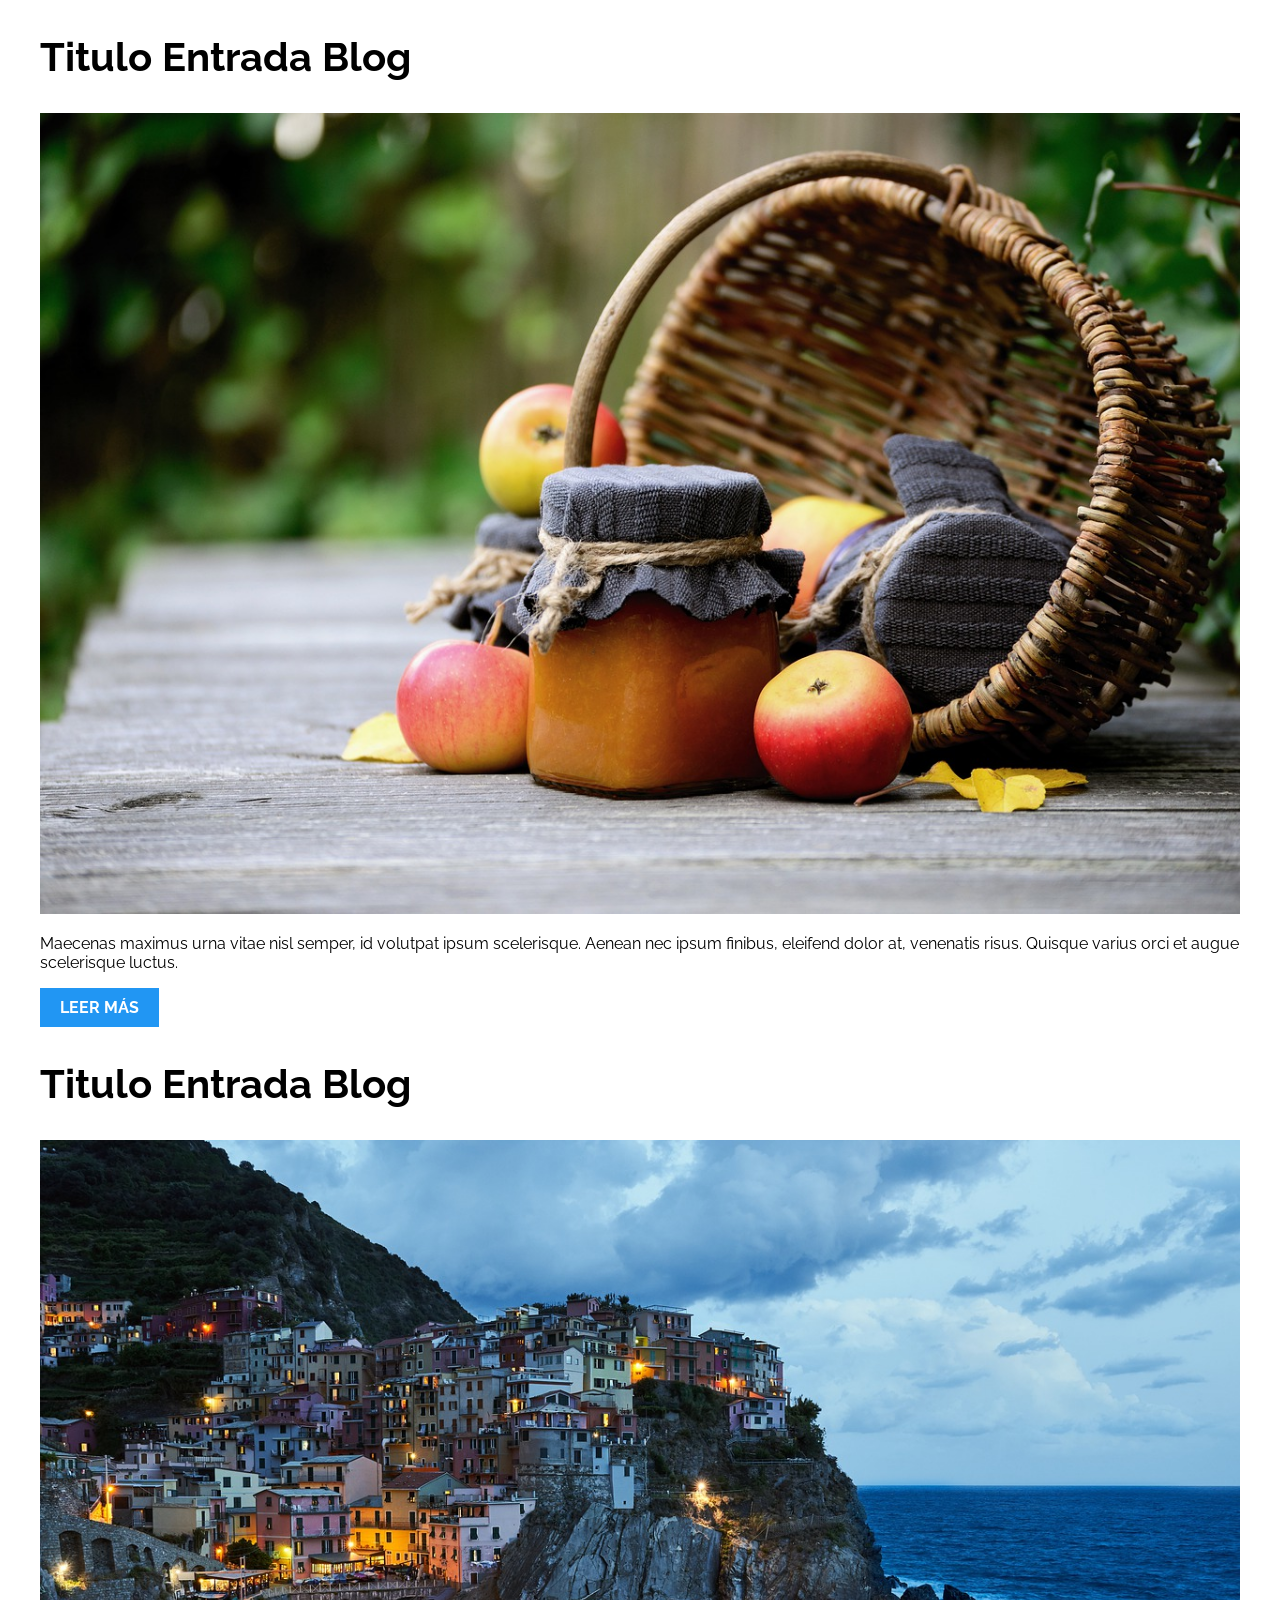
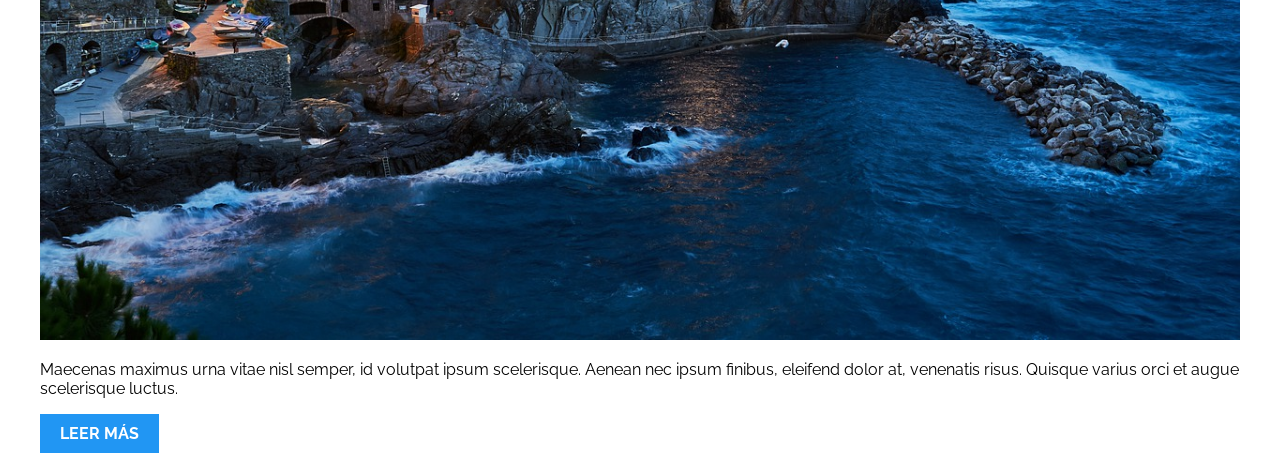
<file: 01-2columnas_iguales_css_grid/index.html>
<!DOCTYPE html>
<html>

<head>
    <meta charset="utf-8">
    <title>Patrones Responsive Web Design - 2 Columnas</title>
    <link rel="stylesheet" href="https://necolas.github.io/normalize.css/8.0.1/normalize.css">
    <link href="https://fonts.googleapis.com/css?family=Raleway:400,700,900" rel="stylesheet">
    <link rel="stylesheet" href="css/styles.css">
    <meta name="viewport" content="width=device-width, initial-scale=1">
</head>

<body>

    <div class="contenedor">
        <article class="entrada-blog">
            <h1>Titulo Entrada Blog</h1>
            <img src="img/imagen1.jpg">
            <p>Maecenas maximus urna vitae nisl semper, id volutpat ipsum scelerisque. Aenean nec ipsum finibus, eleifend dolor at, venenatis risus. Quisque varius orci et augue scelerisque luctus.</p>
            <a href="#">Leer más</a>
        </article>
        <article class="entrada-blog">
            <h1>Titulo Entrada Blog</h1>
            <img src="img/imagen2.jpg">
            <p>Maecenas maximus urna vitae nisl semper, id volutpat ipsum scelerisque. Aenean nec ipsum finibus, eleifend dolor at, venenatis risus. Quisque varius orci et augue scelerisque luctus.</p>
            <a href="#">Leer más</a>
        </article>
    </div>

</body>

</html>
</file>
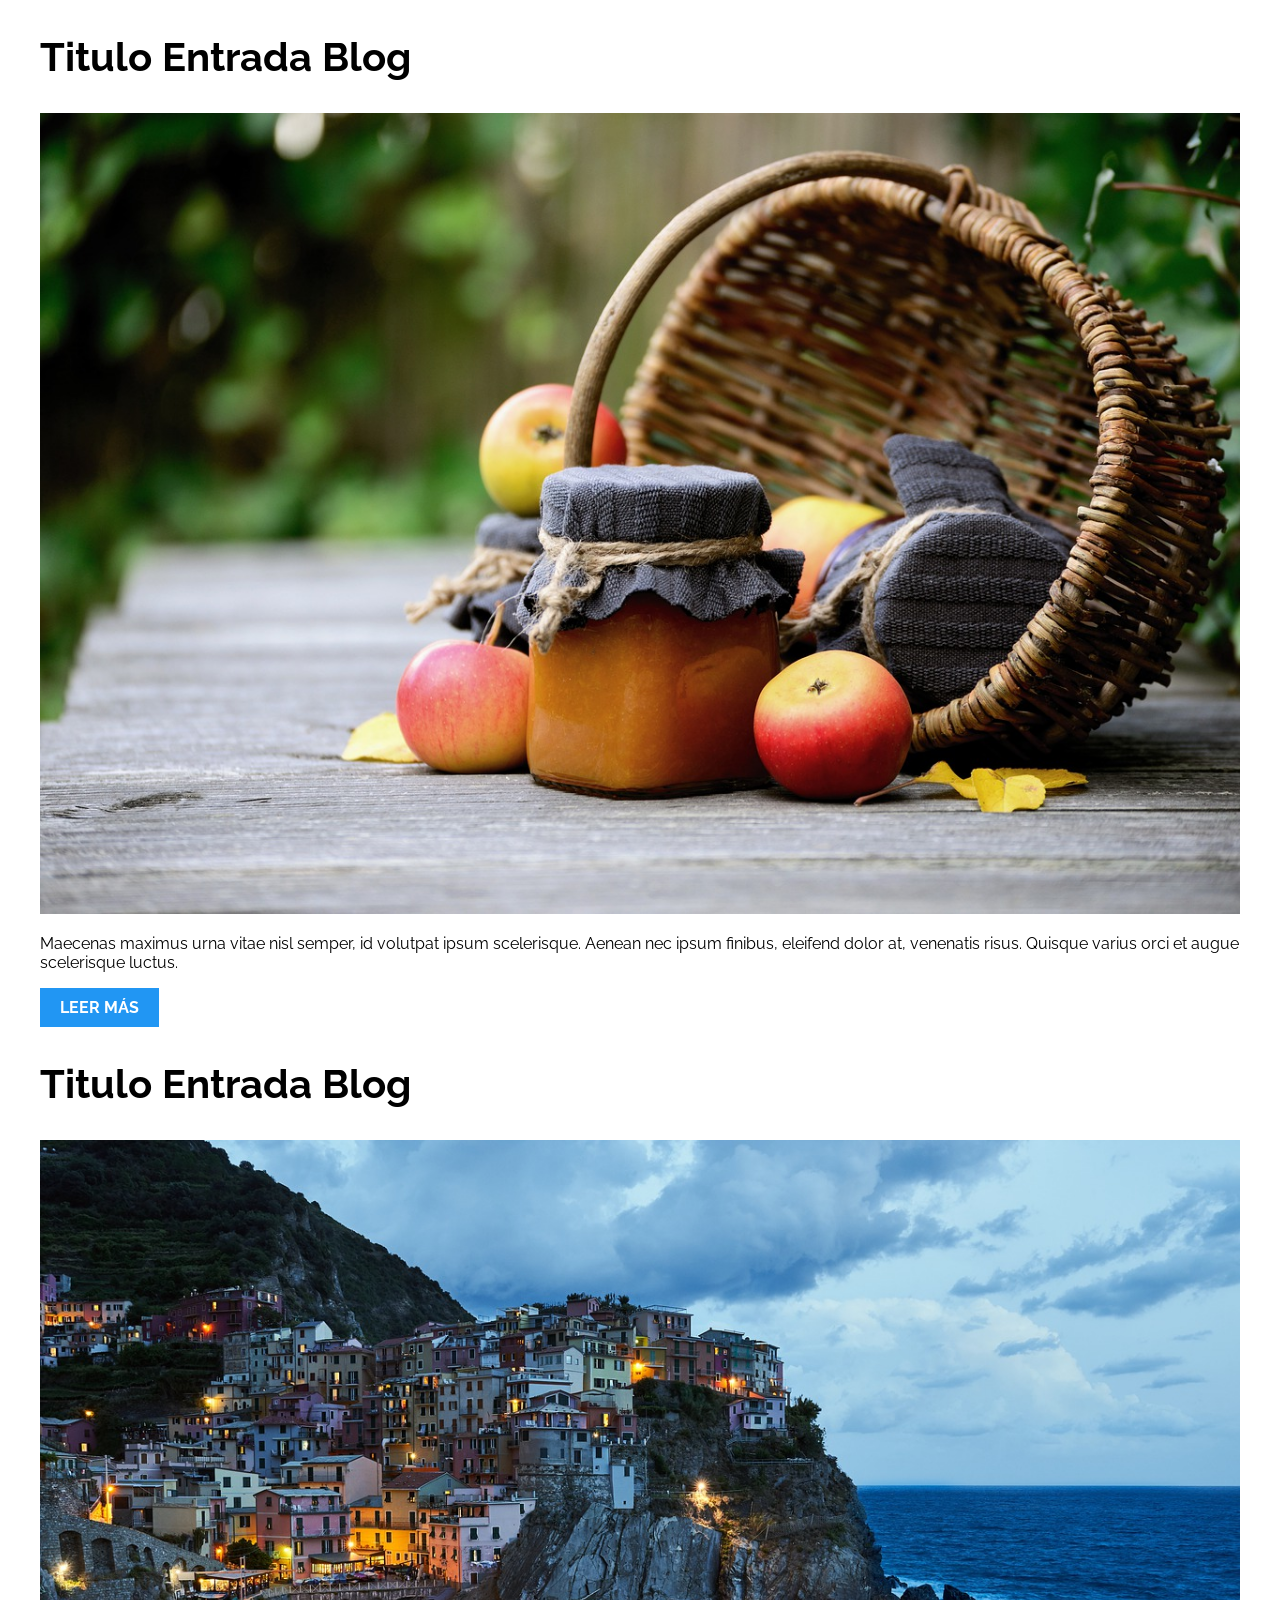
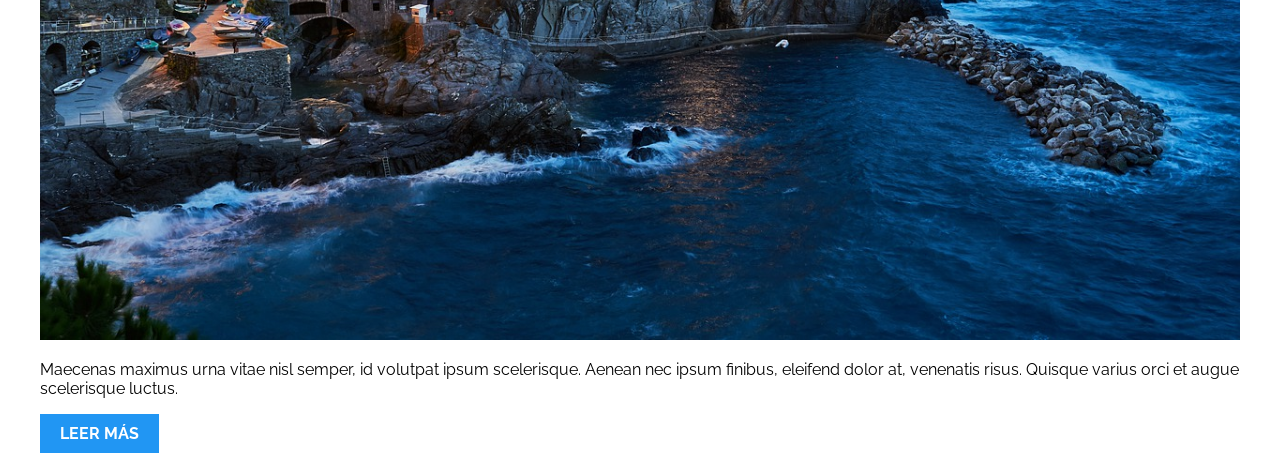
<file: 02-2columnas_iguales_flexbox/index.html>
<!DOCTYPE html>
<html>

<head>
    <meta charset="utf-8">
    <title>Patrones Responsive Web Design - 2 Columnas</title>
    <link rel="stylesheet" href="https://necolas.github.io/normalize.css/8.0.1/normalize.css">
    <link href="https://fonts.googleapis.com/css?family=Raleway:400,700,900" rel="stylesheet">
    <link rel="stylesheet" href="css/styles.css">
    <meta name="viewport" content="width=device-width, initial-scale=1">
</head>

<body>
    <div class="contenedor">
        <article class="entrada-blog">
            <h1>Titulo Entrada Blog</h1>
            <img src="img/imagen1.jpg">
            <p>Maecenas maximus urna vitae nisl semper, id volutpat ipsum scelerisque. Aenean nec ipsum finibus, eleifend dolor at, venenatis risus. Quisque varius orci et augue scelerisque luctus.</p>
            <a href="#">Leer más</a>
        </article>
        <article class="entrada-blog">
            <h1>Titulo Entrada Blog</h1>
            <img src="img/imagen2.jpg">
            <p>Maecenas maximus urna vitae nisl semper, id volutpat ipsum scelerisque. Aenean nec ipsum finibus, eleifend dolor at, venenatis risus. Quisque varius orci et augue scelerisque luctus.</p>
            <a href="#">Leer más</a>
        </article>
    </div>

</body>

</html>
</file>
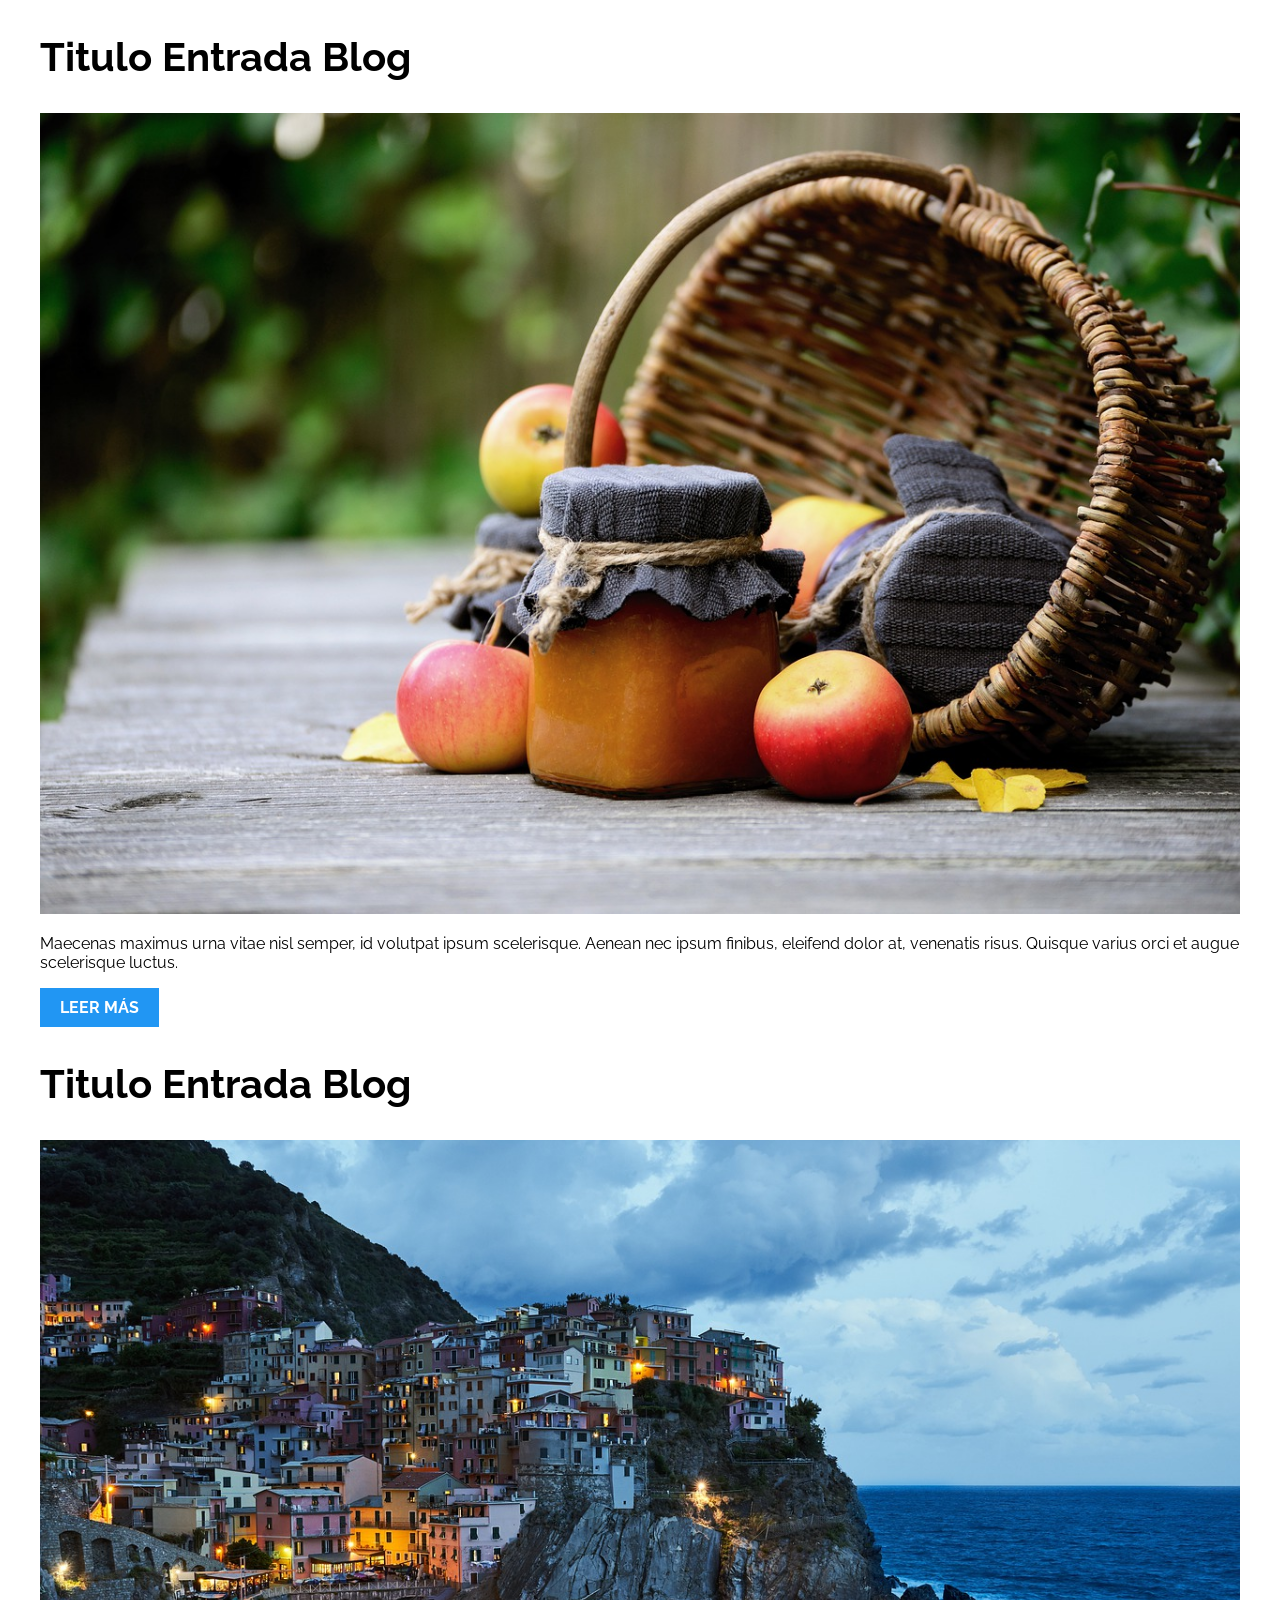
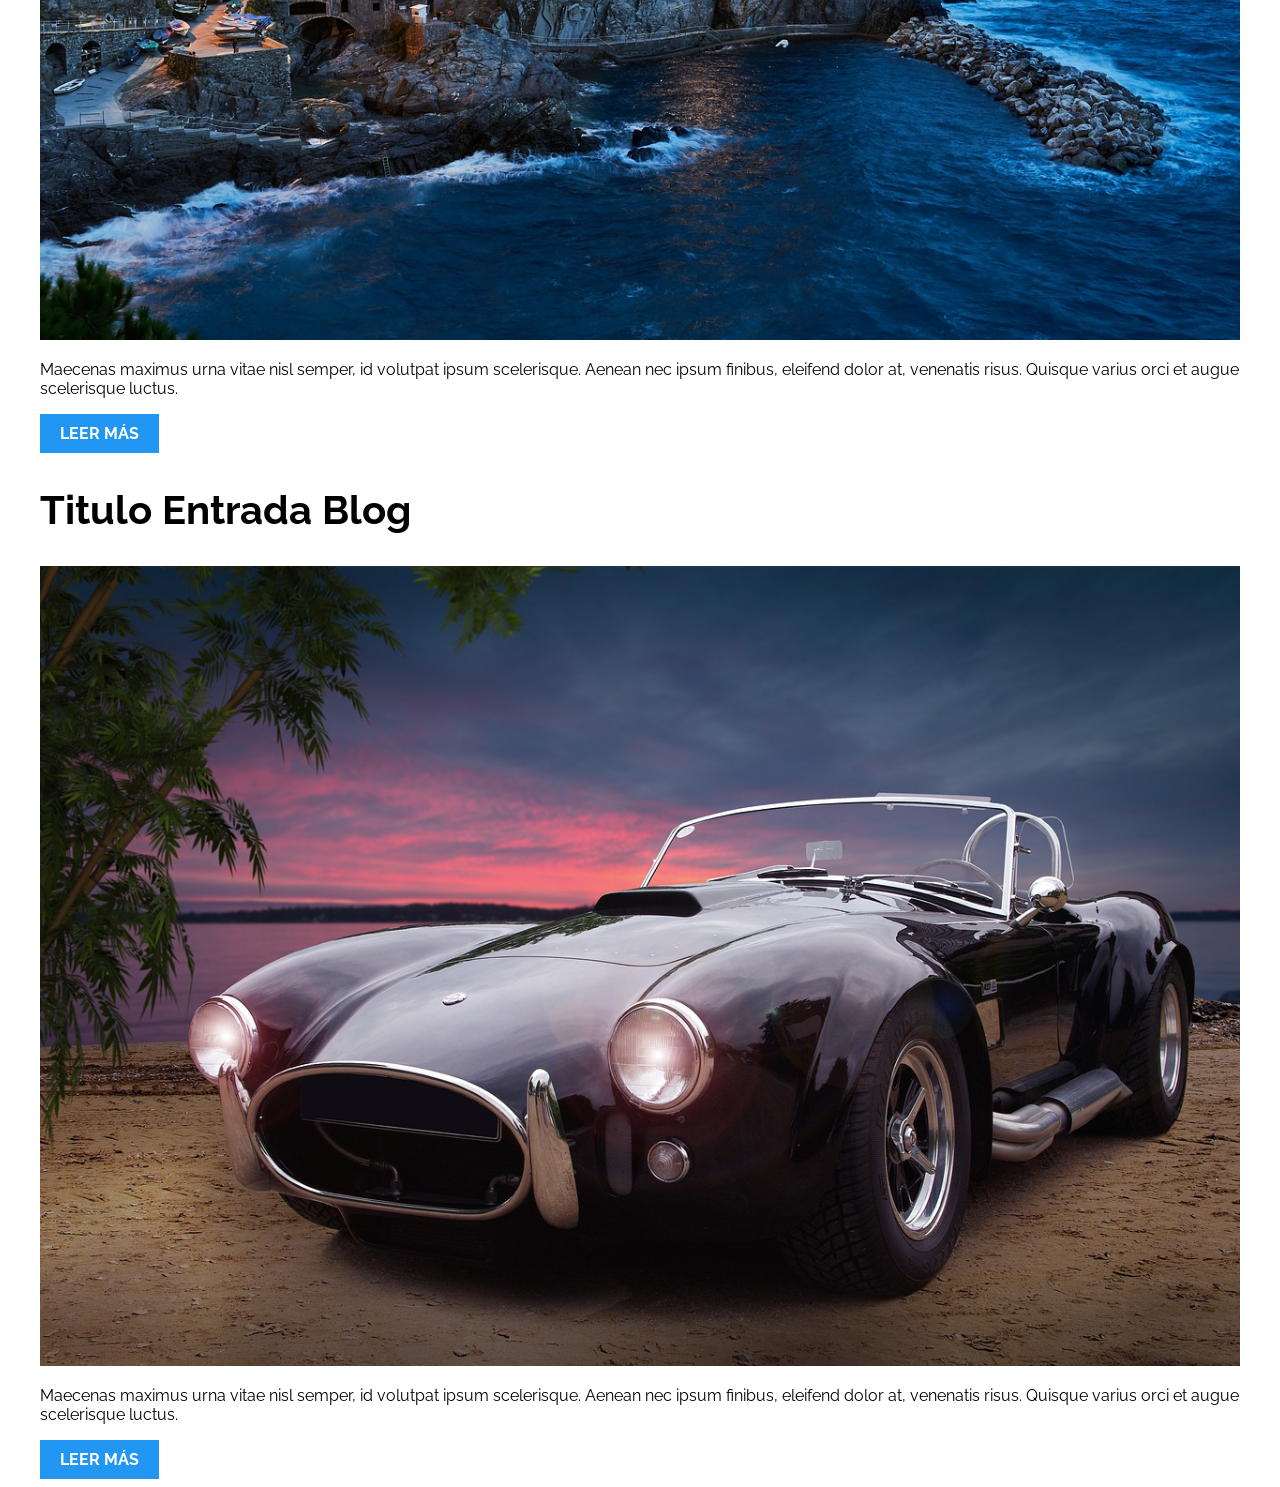
<file: 03-3columnas_iguales_css_grid/index.html>
<!DOCTYPE html>
<html>

<head>
    <meta charset="utf-8">
    <title>Patrones Responsive Web Design - 3 Columnas Iguales</title>
    <link rel="stylesheet" href="https://necolas.github.io/normalize.css/8.0.1/normalize.css">
    <link href="https://fonts.googleapis.com/css?family=Raleway:400,700,900" rel="stylesheet">
    <link rel="stylesheet" href="css/styles.css">
    <meta name="viewport" content="width=device-width, initial-scale=1">
</head>

<body>

    <div class="contenedor">
        <article class="entrada-blog">
            <h1>Titulo Entrada Blog</h1>
            <img src="img/imagen1.jpg">
            <p>Maecenas maximus urna vitae nisl semper, id volutpat ipsum scelerisque. Aenean nec ipsum finibus, eleifend dolor at, venenatis risus. Quisque varius orci et augue scelerisque luctus.</p>
            <a href="#">Leer más</a>
        </article>

        <article class="entrada-blog">
            <h1>Titulo Entrada Blog</h1>
            <img src="img/imagen2.jpg">

            <p>Maecenas maximus urna vitae nisl semper, id volutpat ipsum scelerisque. Aenean nec ipsum finibus, eleifend dolor at, venenatis risus. Quisque varius orci et augue scelerisque luctus.</p>
            <a href="#">Leer más</a>
        </article>

        <article class="entrada-blog">
            <h1>Titulo Entrada Blog</h1>
            <img src="img/imagen3.jpg">

            <p>Maecenas maximus urna vitae nisl semper, id volutpat ipsum scelerisque. Aenean nec ipsum finibus, eleifend dolor at, venenatis risus. Quisque varius orci et augue scelerisque luctus.</p>
            <a href="#">Leer más</a>
        </article>
    </div>

</body>

</html>
</file>
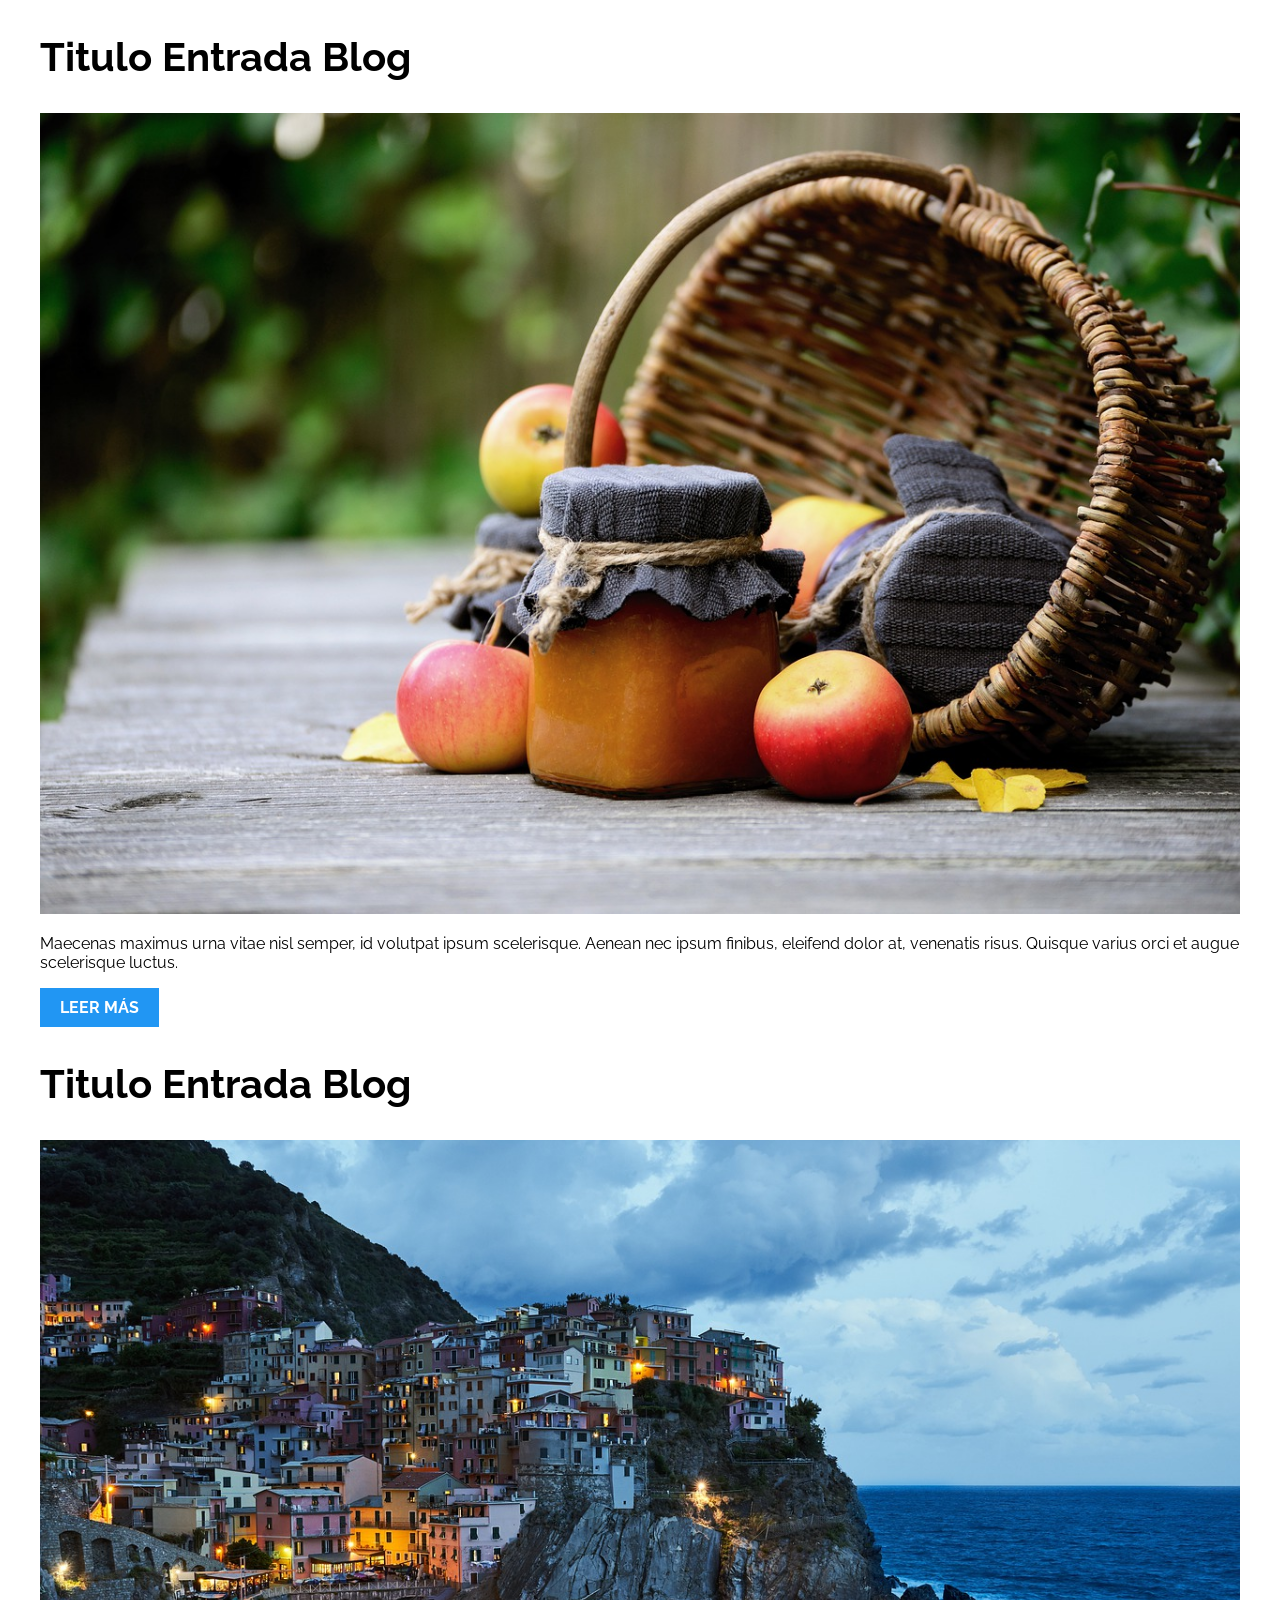
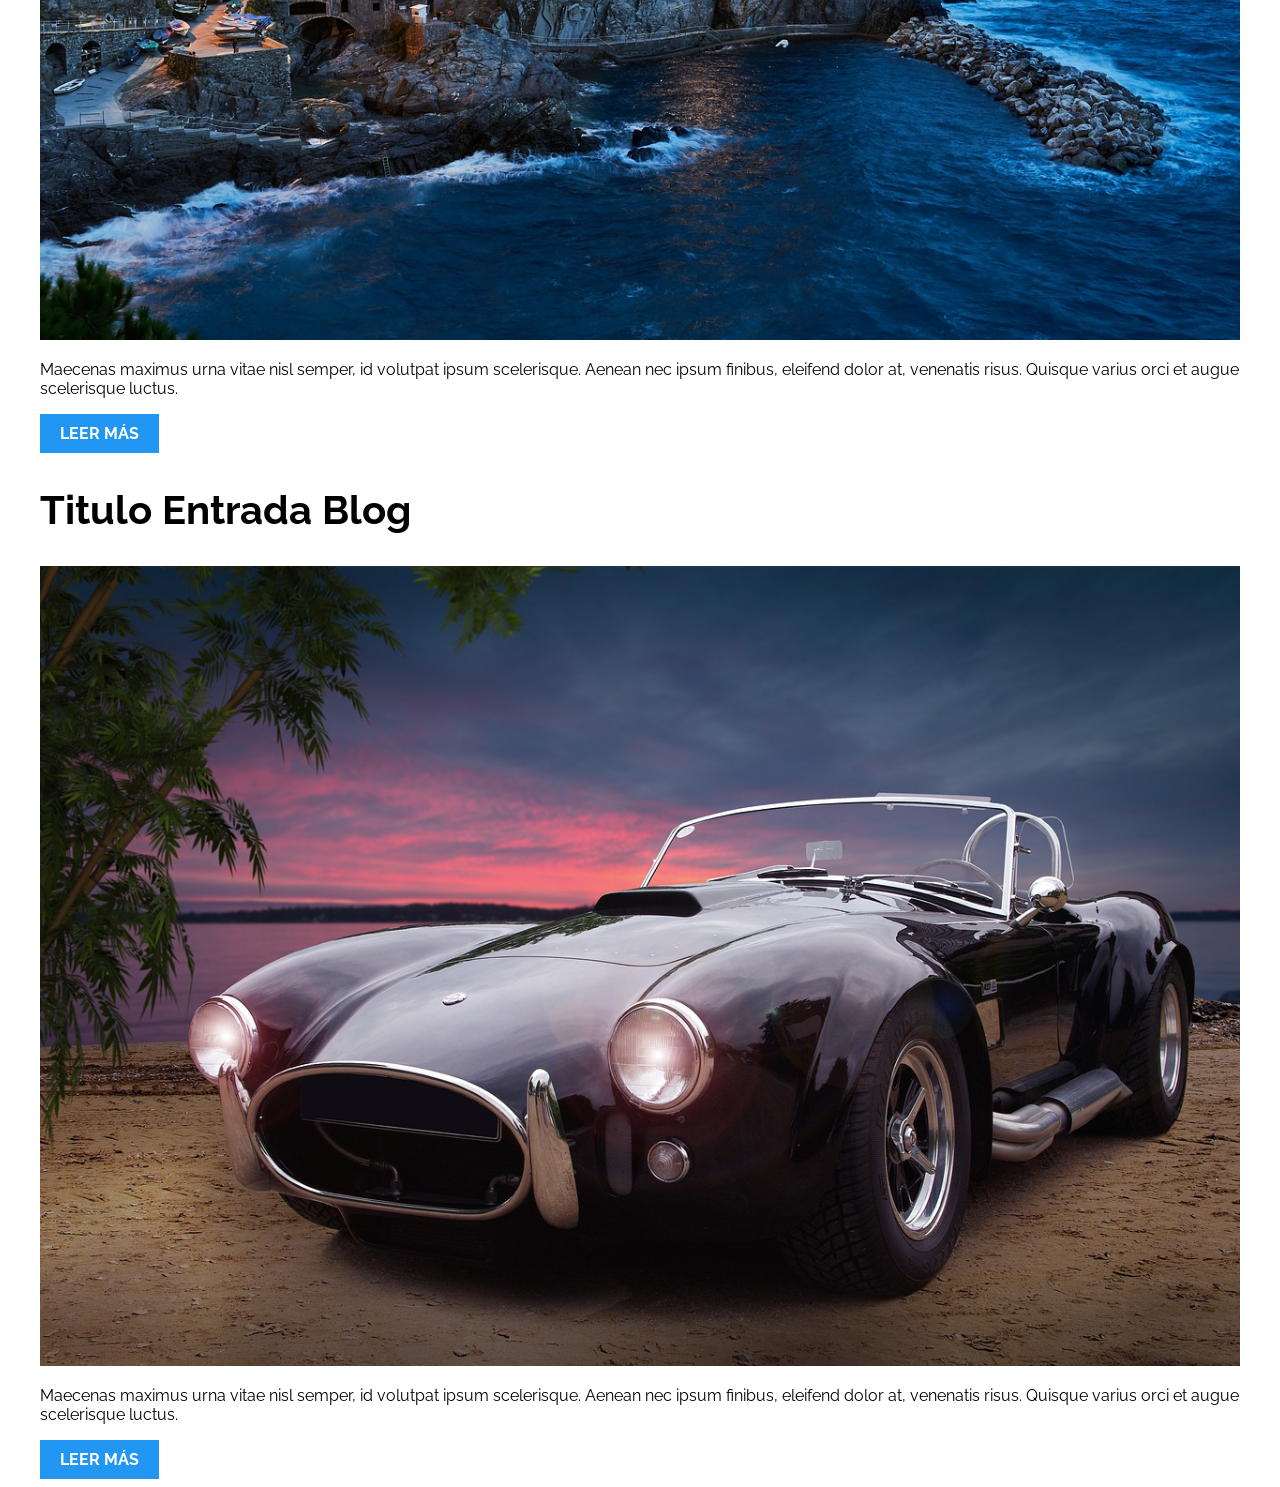
<file: 04-3columnas_iguales_flexbox/index.html>
<!DOCTYPE html>
<html>

<head>
    <meta charset="utf-8">
    <title>Patrones Responsive Web Design - 3 Columnas Iguales</title>
    <link rel="stylesheet" href="https://necolas.github.io/normalize.css/8.0.1/normalize.css">
    <link href="https://fonts.googleapis.com/css?family=Raleway:400,700,900" rel="stylesheet">
    <link rel="stylesheet" href="css/styles.css">
    <meta name="viewport" content="width=device-width, initial-scale=1">
</head>

<body>

    <div class="contenedor">
        <article class="entrada-blog">
            <h1>Titulo Entrada Blog</h1>
            <img src="img/imagen1.jpg">
            <p>Maecenas maximus urna vitae nisl semper, id volutpat ipsum scelerisque. Aenean nec ipsum finibus, eleifend dolor at, venenatis risus. Quisque varius orci et augue scelerisque luctus.</p>
            <a href="#">Leer más</a>
        </article>

        <article class="entrada-blog">
            <h1>Titulo Entrada Blog</h1>
            <img src="img/imagen2.jpg">

            <p>Maecenas maximus urna vitae nisl semper, id volutpat ipsum scelerisque. Aenean nec ipsum finibus, eleifend dolor at, venenatis risus. Quisque varius orci et augue scelerisque luctus.</p>
            <a href="#">Leer más</a>
        </article>

        <article class="entrada-blog">
            <h1>Titulo Entrada Blog</h1>
            <img src="img/imagen3.jpg">

            <p>Maecenas maximus urna vitae nisl semper, id volutpat ipsum scelerisque. Aenean nec ipsum finibus, eleifend dolor at, venenatis risus. Quisque varius orci et augue scelerisque luctus.</p>
            <a href="#">Leer más</a>
        </article>
    </div>
</body>

</html>
</file>
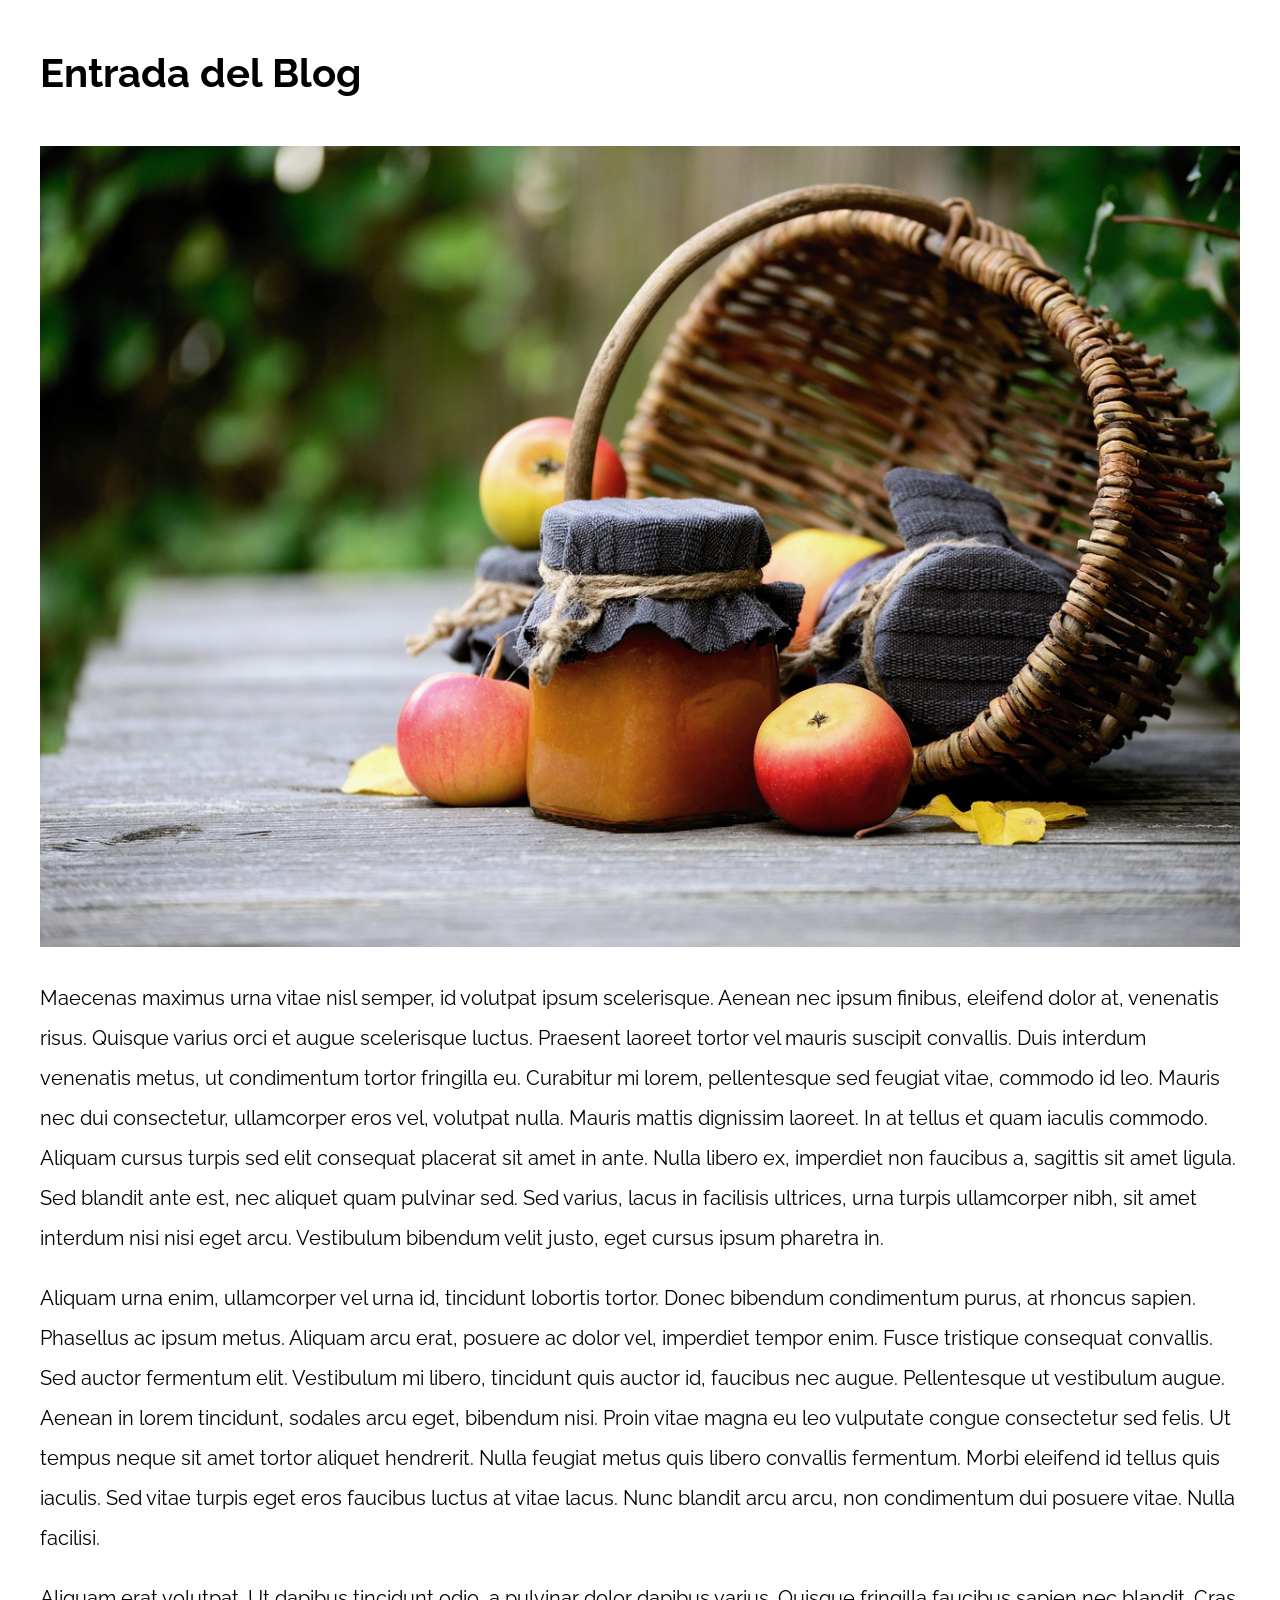
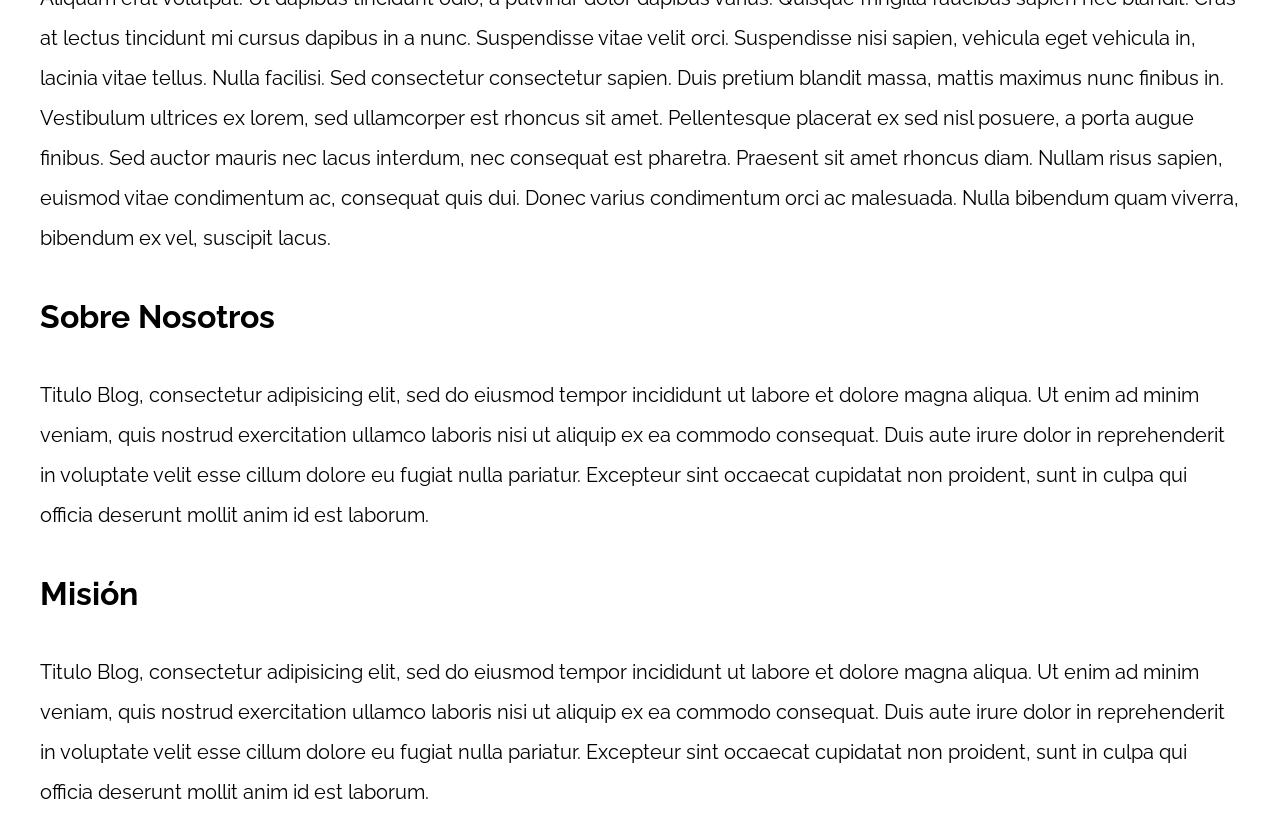
<file: 05-3columnas_css_grid/index.html>
<!DOCTYPE html>
<html>

<head>
    <meta charset="utf-8">
    <title>Patrones Responsive Web Design</title>
    <link rel="stylesheet" href="https://necolas.github.io/normalize.css/8.0.1/normalize.css">
    <link href="https://fonts.googleapis.com/css?family=Raleway:400,700,900" rel="stylesheet">
    <link rel="stylesheet" href="css/styles.css">
    <meta name="viewport" content="width=device-width, initial-scale=1">
</head>

<body>

    <div class="contenedor">
        <main>
            <article>
                <h1>Entrada del Blog</h1>
                <img src="img/imagen1.jpg">

                <p>Maecenas maximus urna vitae nisl semper, id volutpat ipsum scelerisque. Aenean nec ipsum finibus, eleifend dolor at, venenatis risus. Quisque varius orci et augue scelerisque luctus. Praesent laoreet tortor vel mauris suscipit convallis.
                    Duis interdum venenatis metus, ut condimentum tortor fringilla eu. Curabitur mi lorem, pellentesque sed feugiat vitae, commodo id leo. Mauris nec dui consectetur, ullamcorper eros vel, volutpat nulla. Mauris mattis dignissim laoreet.
                    In at tellus et quam iaculis commodo. Aliquam cursus turpis sed elit consequat placerat sit amet in ante. Nulla libero ex, imperdiet non faucibus a, sagittis sit amet ligula. Sed blandit ante est, nec aliquet quam pulvinar sed. Sed
                    varius, lacus in facilisis ultrices, urna turpis ullamcorper nibh, sit amet interdum nisi nisi eget arcu. Vestibulum bibendum velit justo, eget cursus ipsum pharetra in.</p>

                <p>Aliquam urna enim, ullamcorper vel urna id, tincidunt lobortis tortor. Donec bibendum condimentum purus, at rhoncus sapien. Phasellus ac ipsum metus. Aliquam arcu erat, posuere ac dolor vel, imperdiet tempor enim. Fusce tristique consequat
                    convallis. Sed auctor fermentum elit. Vestibulum mi libero, tincidunt quis auctor id, faucibus nec augue. Pellentesque ut vestibulum augue. Aenean in lorem tincidunt, sodales arcu eget, bibendum nisi. Proin vitae magna eu leo vulputate
                    congue consectetur sed felis. Ut tempus neque sit amet tortor aliquet hendrerit. Nulla feugiat metus quis libero convallis fermentum. Morbi eleifend id tellus quis iaculis. Sed vitae turpis eget eros faucibus luctus at vitae lacus.
                    Nunc blandit arcu arcu, non condimentum dui posuere vitae. Nulla facilisi.</p>

                <p>Aliquam erat volutpat. Ut dapibus tincidunt odio, a pulvinar dolor dapibus varius. Quisque fringilla faucibus sapien nec blandit. Cras at lectus tincidunt mi cursus dapibus in a nunc. Suspendisse vitae velit orci. Suspendisse nisi sapien,
                    vehicula eget vehicula in, lacinia vitae tellus. Nulla facilisi. Sed consectetur consectetur sapien. Duis pretium blandit massa, mattis maximus nunc finibus in. Vestibulum ultrices ex lorem, sed ullamcorper est rhoncus sit amet. Pellentesque
                    placerat ex sed nisl posuere, a porta augue finibus. Sed auctor mauris nec lacus interdum, nec consequat est pharetra. Praesent sit amet rhoncus diam. Nullam risus sapien, euismod vitae condimentum ac, consequat quis dui. Donec varius
                    condimentum orci ac malesuada. Nulla bibendum quam viverra, bibendum ex vel, suscipit lacus.</p>

            </article>
        </main>

        <aside>
            <h2>Sobre Nosotros</h2>
            <p>Titulo Blog, consectetur adipisicing elit, sed do eiusmod tempor incididunt ut labore et dolore magna aliqua. Ut enim ad minim veniam, quis nostrud exercitation ullamco laboris nisi ut aliquip ex ea commodo consequat. Duis aute irure dolor
                in reprehenderit in voluptate velit esse cillum dolore eu fugiat nulla pariatur. Excepteur sint occaecat cupidatat non proident, sunt in culpa qui officia deserunt mollit anim id est laborum.</p>
        </aside>
        <aside>
            <h2>Misión</h2>
            <p>Titulo Blog, consectetur adipisicing elit, sed do eiusmod tempor incididunt ut labore et dolore magna aliqua. Ut enim ad minim veniam, quis nostrud exercitation ullamco laboris nisi ut aliquip ex ea commodo consequat. Duis aute irure dolor
                in reprehenderit in voluptate velit esse cillum dolore eu fugiat nulla pariatur. Excepteur sint occaecat cupidatat non proident, sunt in culpa qui officia deserunt mollit anim id est laborum.</p>
        </aside>
    </div>

</body>

</html>
</file>
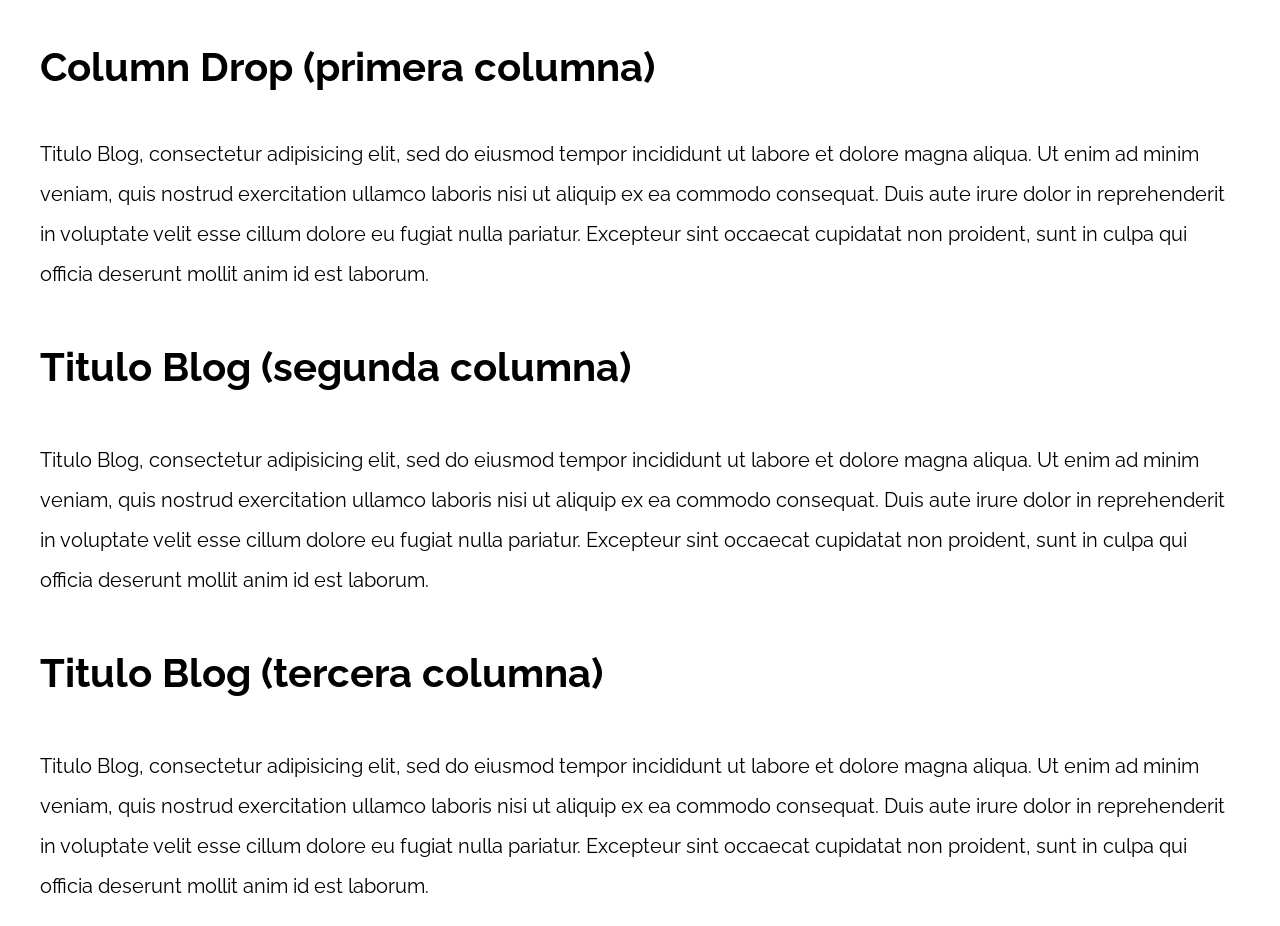
<file: 07-column_drop_css_grid/index.html>
<!DOCTYPE html>
<html>

<head>
    <meta charset="utf-8">
    <title>Patrones Responsive Web Design</title>
    <link rel="stylesheet" href="https://necolas.github.io/normalize.css/8.0.1/normalize.css">
    <link href="https://fonts.googleapis.com/css?family=Raleway:400,700,900" rel="stylesheet">
    <link rel="stylesheet" href="css/styles.css">
    <meta name="viewport" content="width=device-width, initial-scale=1">
</head>

<body>

    <div class="contenedor">
        <main>
            <h1>Column Drop (primera columna)</h1>
            <p>
                Titulo Blog, consectetur adipisicing elit, sed do eiusmod tempor incididunt ut labore et dolore magna aliqua. Ut enim ad minim veniam, quis nostrud exercitation ullamco laboris nisi ut aliquip ex ea commodo consequat. Duis aute irure dolor in reprehenderit
                in voluptate velit esse cillum dolore eu fugiat nulla pariatur. Excepteur sint occaecat cupidatat non proident, sunt in culpa qui officia deserunt mollit anim id est laborum.
            </p>
        </main>

        <aside>
            <h1>Titulo Blog (segunda columna)</h1>
            <p>
                Titulo Blog, consectetur adipisicing elit, sed do eiusmod tempor incididunt ut labore et dolore magna aliqua. Ut enim ad minim veniam, quis nostrud exercitation ullamco laboris nisi ut aliquip ex ea commodo consequat. Duis aute irure dolor in reprehenderit
                in voluptate velit esse cillum dolore eu fugiat nulla pariatur. Excepteur sint occaecat cupidatat non proident, sunt in culpa qui officia deserunt mollit anim id est laborum.
            </p>
        </aside>

        <aside>
            <h1>Titulo Blog (tercera columna)</h1>
            <p>
                Titulo Blog, consectetur adipisicing elit, sed do eiusmod tempor incididunt ut labore et dolore magna aliqua. Ut enim ad minim veniam, quis nostrud exercitation ullamco laboris nisi ut aliquip ex ea commodo consequat. Duis aute irure dolor in reprehenderit
                in voluptate velit esse cillum dolore eu fugiat nulla pariatur. Excepteur sint occaecat cupidatat non proident, sunt in culpa qui officia deserunt mollit anim id est laborum.
            </p>
        </aside>
    </div>

</body>

</html>
</file>
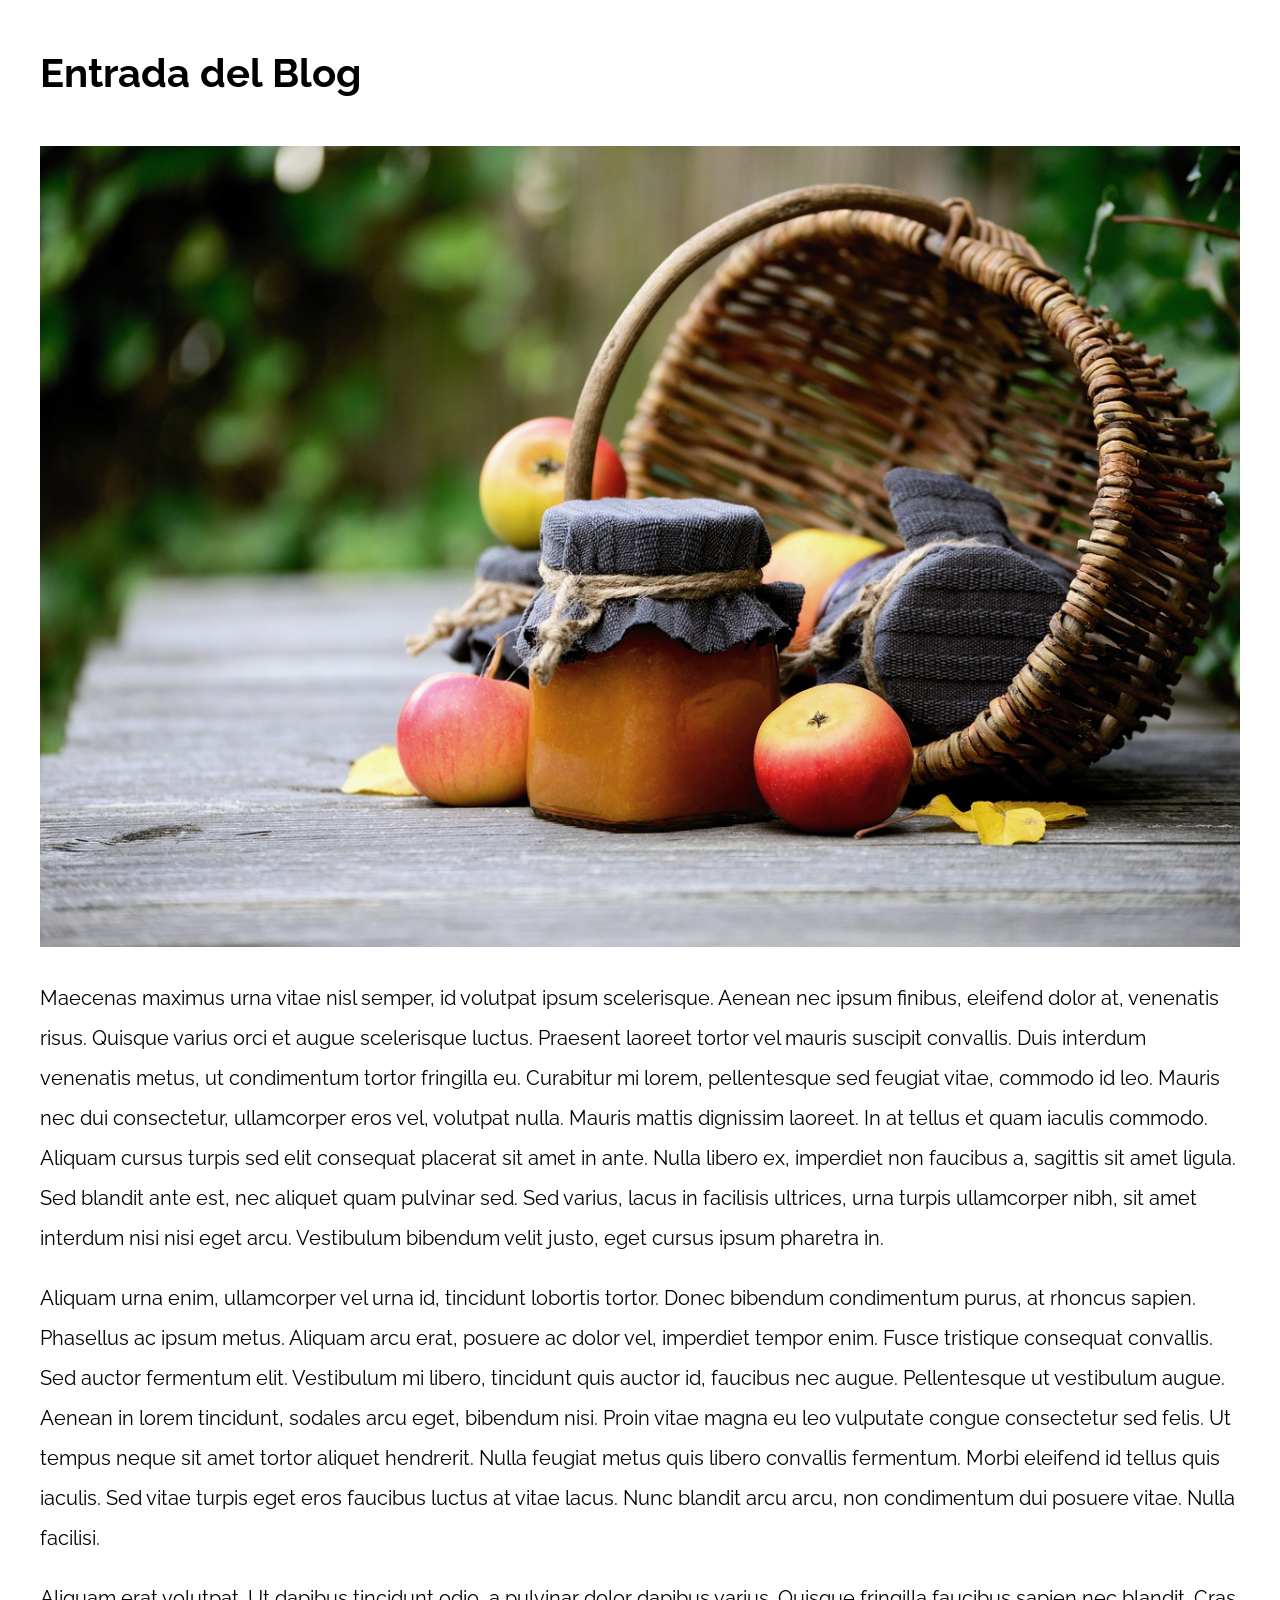
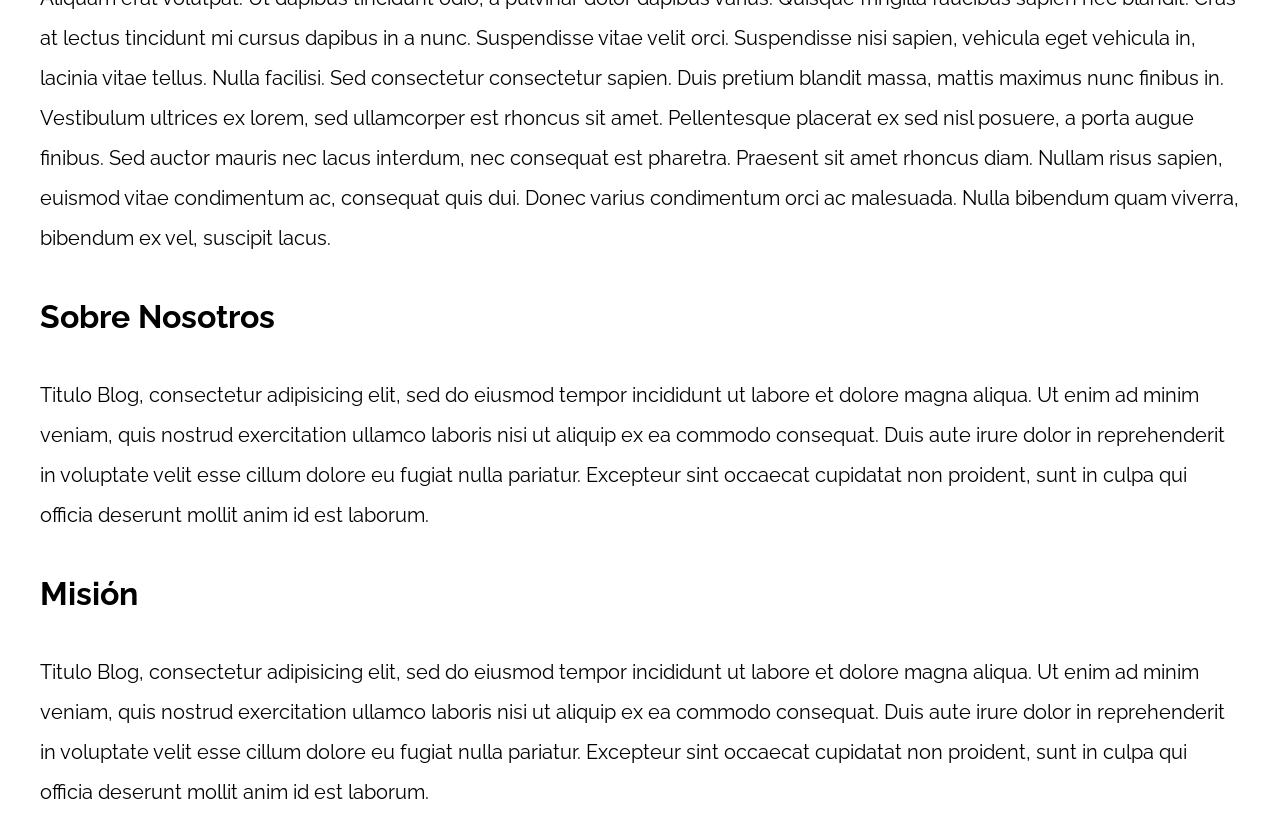
<file: 09-con_sidebar_css_grid/index.html>
<!DOCTYPE html>
<html>

<head>
    <meta charset="utf-8">
    <title>Patrones Responsive Web Design</title>
    <link rel="stylesheet" href="https://necolas.github.io/normalize.css/8.0.1/normalize.css">
    <link href="https://fonts.googleapis.com/css?family=Raleway:400,700,900" rel="stylesheet">
    <link rel="stylesheet" href="css/styles.css">
    <meta name="viewport" content="width=device-width, initial-scale=1">
</head>

<body>

    <div class="contenedor">
        <article>
            <h1>Entrada del Blog</h1>
            <img src="img/imagen1.jpg">

            <p>Maecenas maximus urna vitae nisl semper, id volutpat ipsum scelerisque. Aenean nec ipsum finibus, eleifend dolor at, venenatis risus. Quisque varius orci et augue scelerisque luctus. Praesent laoreet tortor vel mauris suscipit convallis. Duis
                interdum venenatis metus, ut condimentum tortor fringilla eu. Curabitur mi lorem, pellentesque sed feugiat vitae, commodo id leo. Mauris nec dui consectetur, ullamcorper eros vel, volutpat nulla. Mauris mattis dignissim laoreet. In at
                tellus et quam iaculis commodo. Aliquam cursus turpis sed elit consequat placerat sit amet in ante. Nulla libero ex, imperdiet non faucibus a, sagittis sit amet ligula. Sed blandit ante est, nec aliquet quam pulvinar sed. Sed varius, lacus
                in facilisis ultrices, urna turpis ullamcorper nibh, sit amet interdum nisi nisi eget arcu. Vestibulum bibendum velit justo, eget cursus ipsum pharetra in.</p>

            <p>Aliquam urna enim, ullamcorper vel urna id, tincidunt lobortis tortor. Donec bibendum condimentum purus, at rhoncus sapien. Phasellus ac ipsum metus. Aliquam arcu erat, posuere ac dolor vel, imperdiet tempor enim. Fusce tristique consequat
                convallis. Sed auctor fermentum elit. Vestibulum mi libero, tincidunt quis auctor id, faucibus nec augue. Pellentesque ut vestibulum augue. Aenean in lorem tincidunt, sodales arcu eget, bibendum nisi. Proin vitae magna eu leo vulputate
                congue consectetur sed felis. Ut tempus neque sit amet tortor aliquet hendrerit. Nulla feugiat metus quis libero convallis fermentum. Morbi eleifend id tellus quis iaculis. Sed vitae turpis eget eros faucibus luctus at vitae lacus. Nunc
                blandit arcu arcu, non condimentum dui posuere vitae. Nulla facilisi.</p>

            <p>Aliquam erat volutpat. Ut dapibus tincidunt odio, a pulvinar dolor dapibus varius. Quisque fringilla faucibus sapien nec blandit. Cras at lectus tincidunt mi cursus dapibus in a nunc. Suspendisse vitae velit orci. Suspendisse nisi sapien,
                vehicula eget vehicula in, lacinia vitae tellus. Nulla facilisi. Sed consectetur consectetur sapien. Duis pretium blandit massa, mattis maximus nunc finibus in. Vestibulum ultrices ex lorem, sed ullamcorper est rhoncus sit amet. Pellentesque
                placerat ex sed nisl posuere, a porta augue finibus. Sed auctor mauris nec lacus interdum, nec consequat est pharetra. Praesent sit amet rhoncus diam. Nullam risus sapien, euismod vitae condimentum ac, consequat quis dui. Donec varius
                condimentum orci ac malesuada. Nulla bibendum quam viverra, bibendum ex vel, suscipit lacus.</p>
        </article>
        <aside>
            <h2>Sobre Nosotros</h2>
            <p>Titulo Blog, consectetur adipisicing elit, sed do eiusmod tempor incididunt ut labore et dolore magna aliqua. Ut enim ad minim veniam, quis nostrud exercitation ullamco laboris nisi ut aliquip ex ea commodo consequat. Duis aute irure dolor
                in reprehenderit in voluptate velit esse cillum dolore eu fugiat nulla pariatur. Excepteur sint occaecat cupidatat non proident, sunt in culpa qui officia deserunt mollit anim id est laborum.</p>


            <h2>Misión</h2>
            <p>Titulo Blog, consectetur adipisicing elit, sed do eiusmod tempor incididunt ut labore et dolore magna aliqua. Ut enim ad minim veniam, quis nostrud exercitation ullamco laboris nisi ut aliquip ex ea commodo consequat. Duis aute irure dolor
                in reprehenderit in voluptate velit esse cillum dolore eu fugiat nulla pariatur. Excepteur sint occaecat cupidatat non proident, sunt in culpa qui officia deserunt mollit anim id est laborum.</p>
        </aside>
    </div>

</body>

</html>
</file>
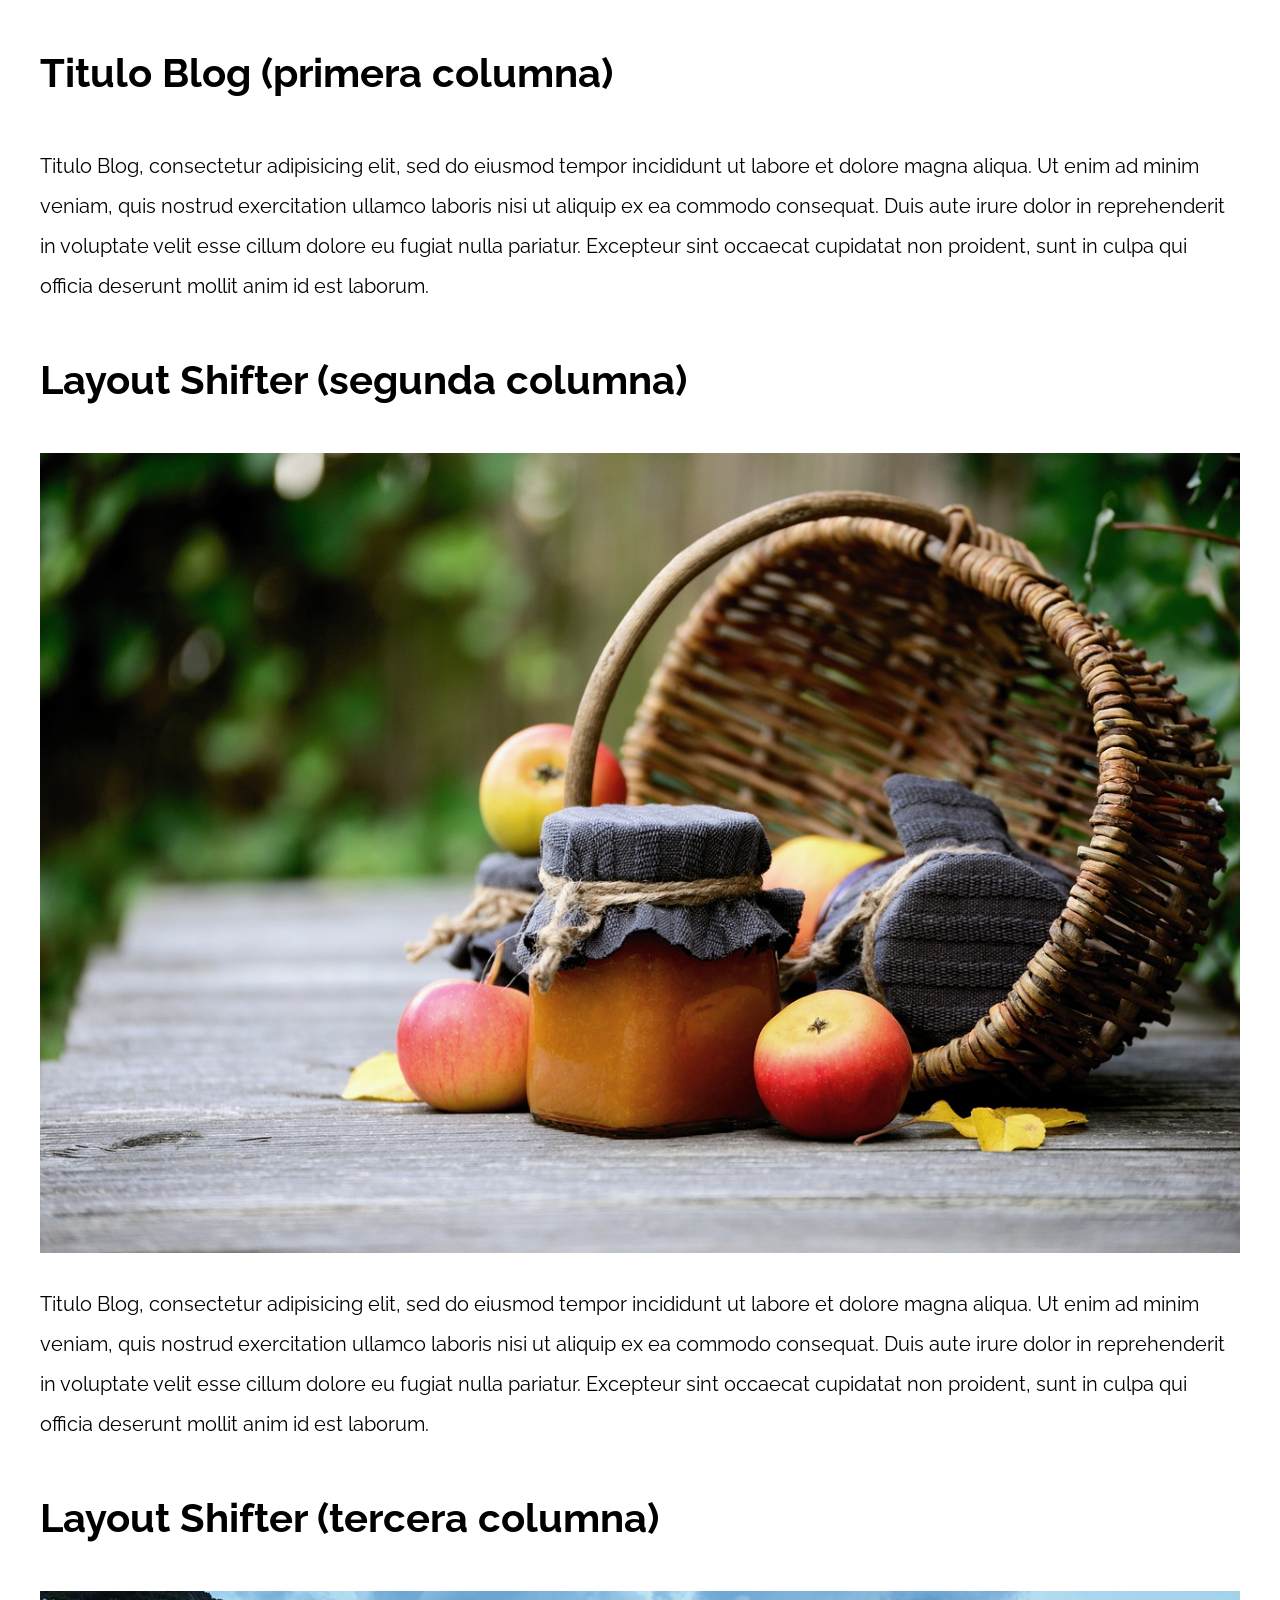
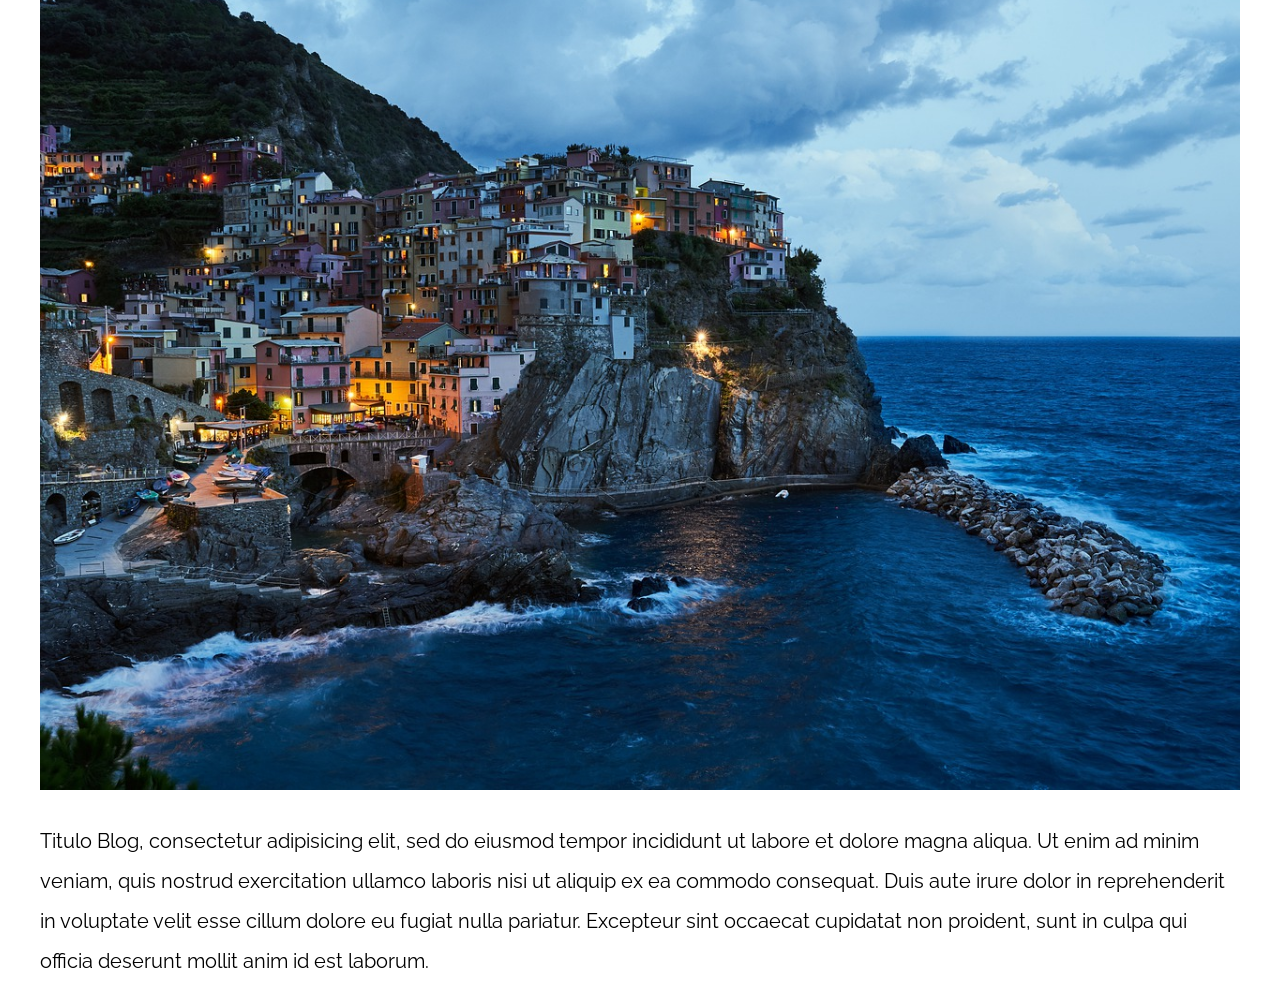
<file: 11-layout_shifter_css_grid/index.html>
<!DOCTYPE html>
<html>

<head>
    <meta charset="utf-8">
    <title>Patrones Responsive Web Design</title>
    <link rel="stylesheet" href="https://necolas.github.io/normalize.css/8.0.1/normalize.css">
    <link href="https://fonts.googleapis.com/css?family=Raleway:400,700,900" rel="stylesheet">
    <link rel="stylesheet" href="css/styles.css">
    <meta name="viewport" content="width=device-width, initial-scale=1">
</head>

<body>

    <div class="contenedor">
        <aside>
            <h1>Titulo Blog (primera columna)</h1>
            <p>
                Titulo Blog, consectetur adipisicing elit, sed do eiusmod tempor incididunt ut labore et dolore magna aliqua. Ut enim ad minim veniam, quis nostrud exercitation ullamco laboris nisi ut aliquip ex ea commodo consequat. Duis aute irure dolor in reprehenderit
                in voluptate velit esse cillum dolore eu fugiat nulla pariatur. Excepteur sint occaecat cupidatat non proident, sunt in culpa qui officia deserunt mollit anim id est laborum.
            </p>
        </aside>

        <main>
            <article class="entrada-blog">
                <h1>Layout Shifter (segunda columna)</h1>
                <img src="img/imagen1.jpg">
                <p>
                    Titulo Blog, consectetur adipisicing elit, sed do eiusmod tempor incididunt ut labore et dolore magna aliqua. Ut enim ad minim veniam, quis nostrud exercitation ullamco laboris nisi ut aliquip ex ea commodo consequat. Duis aute irure dolor in reprehenderit
                    in voluptate velit esse cillum dolore eu fugiat nulla pariatur. Excepteur sint occaecat cupidatat non proident, sunt in culpa qui officia deserunt mollit anim id est laborum.
                </p>
            </article>

            <article class="entrada-blog">
                <h1>Layout Shifter (tercera columna)</h1>
                <img src="img/imagen2.jpg">
                <p>
                    Titulo Blog, consectetur adipisicing elit, sed do eiusmod tempor incididunt ut labore et dolore magna aliqua. Ut enim ad minim veniam, quis nostrud exercitation ullamco laboris nisi ut aliquip ex ea commodo consequat. Duis aute irure dolor in reprehenderit
                    in voluptate velit esse cillum dolore eu fugiat nulla pariatur. Excepteur sint occaecat cupidatat non proident, sunt in culpa qui officia deserunt mollit anim id est laborum.
                </p>
            </article>
        </main>
    </div>

</body>

</html>
</file>
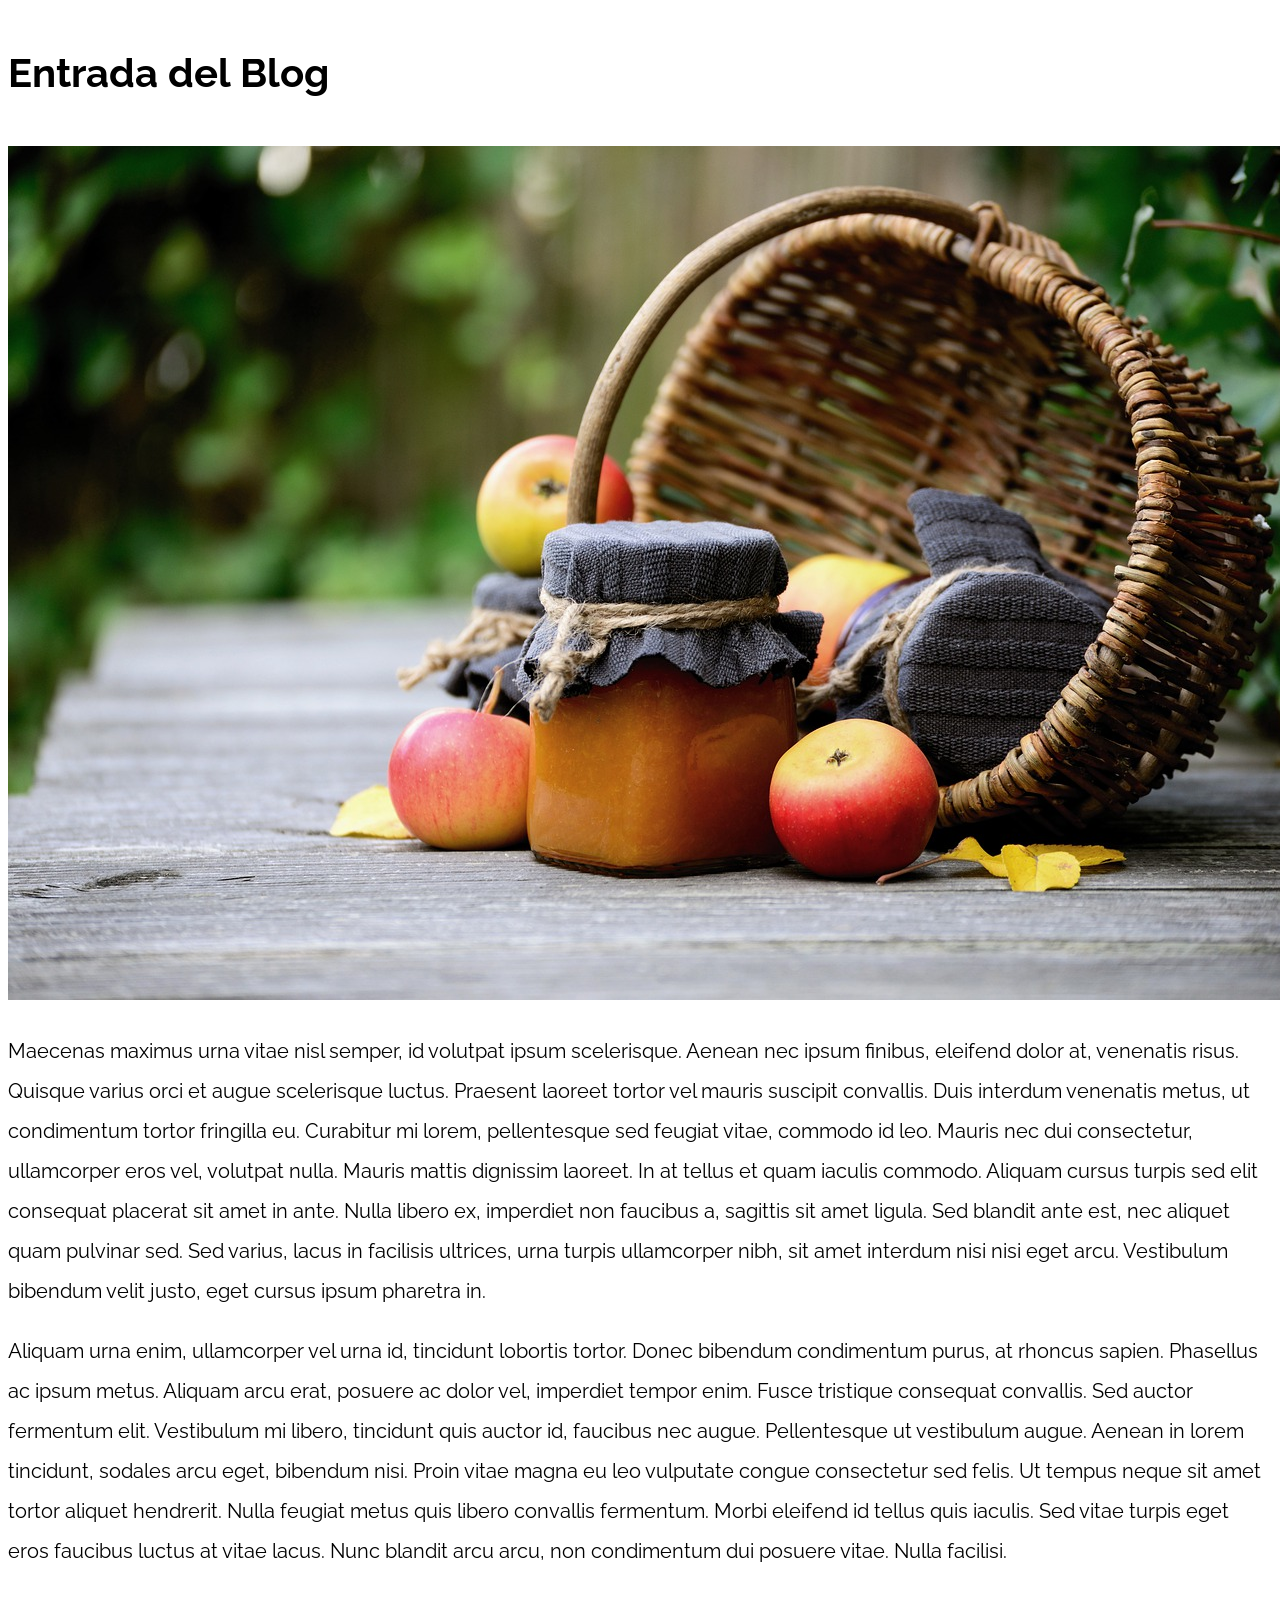
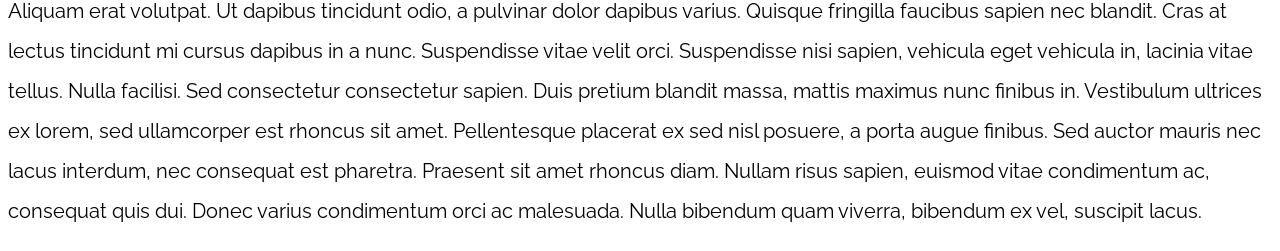
<file: 13-mostly_fluid/index.html>
<!DOCTYPE html>
<html>

<head>
    <meta charset="utf-8">
    <title>Patrones Responsive Web Design</title>
    <link rel="stylesheet" href="https://necolas.github.io/normalize.css/8.0.1/normalize.css">
    <link href="https://fonts.googleapis.com/css?family=Raleway:400,700,900" rel="stylesheet">
    <link rel="stylesheet" href="css/styles.css">
    <meta name="viewport" content="width=device-width, initial-scale=1">
</head>

<body>

    <div class="contenedor">
        <article class="entrada-blog">
            <h1>Entrada del Blog</h1>
            <img src="img/imagen1.jpg">

            <p>Maecenas maximus urna vitae nisl semper, id volutpat ipsum scelerisque. Aenean nec ipsum finibus, eleifend dolor at, venenatis risus. Quisque varius orci et augue scelerisque luctus. Praesent laoreet tortor vel mauris suscipit convallis. Duis
                interdum venenatis metus, ut condimentum tortor fringilla eu. Curabitur mi lorem, pellentesque sed feugiat vitae, commodo id leo. Mauris nec dui consectetur, ullamcorper eros vel, volutpat nulla. Mauris mattis dignissim laoreet. In at
                tellus et quam iaculis commodo. Aliquam cursus turpis sed elit consequat placerat sit amet in ante. Nulla libero ex, imperdiet non faucibus a, sagittis sit amet ligula. Sed blandit ante est, nec aliquet quam pulvinar sed. Sed varius, lacus
                in facilisis ultrices, urna turpis ullamcorper nibh, sit amet interdum nisi nisi eget arcu. Vestibulum bibendum velit justo, eget cursus ipsum pharetra in.</p>

            <p>Aliquam urna enim, ullamcorper vel urna id, tincidunt lobortis tortor. Donec bibendum condimentum purus, at rhoncus sapien. Phasellus ac ipsum metus. Aliquam arcu erat, posuere ac dolor vel, imperdiet tempor enim. Fusce tristique consequat
                convallis. Sed auctor fermentum elit. Vestibulum mi libero, tincidunt quis auctor id, faucibus nec augue. Pellentesque ut vestibulum augue. Aenean in lorem tincidunt, sodales arcu eget, bibendum nisi. Proin vitae magna eu leo vulputate
                congue consectetur sed felis. Ut tempus neque sit amet tortor aliquet hendrerit. Nulla feugiat metus quis libero convallis fermentum. Morbi eleifend id tellus quis iaculis. Sed vitae turpis eget eros faucibus luctus at vitae lacus. Nunc
                blandit arcu arcu, non condimentum dui posuere vitae. Nulla facilisi.</p>

            <p>Aliquam erat volutpat. Ut dapibus tincidunt odio, a pulvinar dolor dapibus varius. Quisque fringilla faucibus sapien nec blandit. Cras at lectus tincidunt mi cursus dapibus in a nunc. Suspendisse vitae velit orci. Suspendisse nisi sapien,
                vehicula eget vehicula in, lacinia vitae tellus. Nulla facilisi. Sed consectetur consectetur sapien. Duis pretium blandit massa, mattis maximus nunc finibus in. Vestibulum ultrices ex lorem, sed ullamcorper est rhoncus sit amet. Pellentesque
                placerat ex sed nisl posuere, a porta augue finibus. Sed auctor mauris nec lacus interdum, nec consequat est pharetra. Praesent sit amet rhoncus diam. Nullam risus sapien, euismod vitae condimentum ac, consequat quis dui. Donec varius
                condimentum orci ac malesuada. Nulla bibendum quam viverra, bibendum ex vel, suscipit lacus.</p>
        </article>

    </div>

</body>

</html>
</file>
<file: 01-2columnas_iguales_css_grid/css/styles.css>
html {
    box-sizing: border-box;
    font-size: 62.5%;
}

*,
*:before,
*:after {
    box-sizing: inherit;
}

body {
    font-family: 'Raleway', sans-serif;
    font-size: 1.6rem;
}

img {
    max-width: 100%;
}

h1 {
    font-size: 4rem;
}

.contenedor {
    max-width: 1200px;
    width: 95%;
    margin: 0 auto;
}

.entrada-blog a {
    display: inline-block;
    background-color: #2196F3;
    color: white;
    padding: 10px 20px;
    text-decoration: none;
    font-weight: bold;
    text-transform: uppercase;
}

/** CODIGO AQUI **/
</file>
<file: 02-2columnas_iguales_flexbox/css/styles.css>
html {
    box-sizing: border-box;
    font-size: 62.5%;
}

*,
*:before,
*:after {
    box-sizing: inherit;
}

body {
    font-family: 'Raleway', sans-serif;
    font-size: 1.6rem;
}

img {
    max-width: 100%;
}

h1 {
    font-size: 4rem;
}

.contenedor {
    max-width: 1200px;
    width: 95%;
    margin: 0 auto;
}

.entrada-blog a {
    display: inline-block;
    background-color: #2196F3;
    color: white;
    padding: 10px 20px;
    text-decoration: none;
    font-weight: bold;
    text-transform: uppercase;
}

/** CODIGO AQUI **/
</file>
<file: 03-3columnas_iguales_css_grid/css/styles.css>
html {
    box-sizing: border-box;
    font-size: 62.5%;
}

*,
*:before,
*:after {
    box-sizing: inherit;
}

body {
    font-family: 'Raleway', sans-serif;
    font-size: 1.6rem;
}

img {
    max-width: 100%;
}

h1 {
    font-size: 4rem;
}

.contenedor {
    max-width: 1200px;
    width: 95%;
    margin: 0 auto;
}

.entrada-blog a {
    display: inline-block;
    background-color: #2196F3;
    color: white;
    padding: 10px 20px;
    text-decoration: none;
    font-weight: bold;
    text-transform: uppercase;
}

/** CODIGO AQUI **/
</file>
<file: 04-3columnas_iguales_flexbox/css/styles.css>
html {
    box-sizing: border-box;
    font-size: 62.5%;
}

*,
*:before,
*:after {
    box-sizing: inherit;
}

body {
    font-family: 'Raleway', sans-serif;
    font-size: 1.6rem;
}

img {
    max-width: 100%;
}

h1 {
    font-size: 4rem;
}

.contenedor {
    max-width: 1200px;
    width: 95%;
    margin: 0 auto;
}

.entrada-blog a {
    display: inline-block;
    background-color: #2196F3;
    color: white;
    padding: 10px 20px;
    text-decoration: none;
    font-weight: bold;
    text-transform: uppercase;
}

/** CODIGO AQUI **/
</file>
<file: 05-3columnas_css_grid/css/styles.css>
html {
    box-sizing: border-box;
    font-size: 62.5%;
}

*,
*:before,
*:after {
    box-sizing: inherit;
}

body {
    font-family: 'Raleway', sans-serif;
    font-size: 1.6rem;
    line-height: 2;
}

img {
    max-width: 100%;
}

h1 {
    font-size: 4rem;
}

h2 {
    font-size: 3.2rem;
}

.contenedor {
    max-width: 1200px;
    width: 95%;
    margin: 0 auto;
}

p {
    font-size: 2rem;
}

.entrada-blog a {
    display: inline-block;
    background-color: #2196F3;
    color: white;
    padding: 10px 20px;
    text-decoration: none;
    font-weight: bold;
    text-transform: uppercase;
}


/** CODIGO AQUI **/
</file>
<file: 07-column_drop_css_grid/css/styles.css>
html {
    box-sizing: border-box;
    font-size: 62.5%;
}

*,
*:before,
*:after {
    box-sizing: inherit;
}

body {
    font-family: 'Raleway', sans-serif;
    font-size: 1.6rem;
    line-height: 2;
}

img {
    max-width: 100%;
}

h1 {
    font-size: 4rem;
}

h2 {
    font-size: 3.2rem;
}

p {
    font-size: 2rem;
}

.contenedor {
    max-width: 1200px;
    width: 95%;
    margin: 0 auto;
}

.entrada-blog a {
    display: inline-block;
    background-color: #2196F3;
    color: white;
    padding: 10px 20px;
    text-decoration: none;
    font-weight: bold;
    text-transform: uppercase;
}



/** CODIGO AQUI **/
</file>
<file: 09-con_sidebar_css_grid/css/styles.css>
html {
    box-sizing: border-box;
    font-size: 62.5%;
}

*,
*:before,
*:after {
    box-sizing: inherit;
}

body {
    font-family: 'Raleway', sans-serif;
    font-size: 1.6rem;
    line-height: 2;
}

img {
    max-width: 100%;
}

h1 {
    font-size: 4rem;
}

h2 {
    font-size: 3.2rem;
}

p {
    font-size: 2rem;
}

.contenedor {
    max-width: 1200px;
    width: 95%;
    margin: 0 auto;
}

.entrada-blog a {
    display: inline-block;
    background-color: #2196F3;
    color: white;
    padding: 10px 20px;
    text-decoration: none;
    font-weight: bold;
    text-transform: uppercase;
}

/** CODIGO AQUI **/
</file>
<file: 11-layout_shifter_css_grid/css/styles.css>
html {
    box-sizing: border-box;
    font-size: 62.5%;
}

*,
*:before,
*:after {
    box-sizing: inherit;
}

body {
    font-family: 'Raleway', sans-serif;
    font-size: 1.6rem;
    line-height: 2;
}

img {
    max-width: 100%;
}

h1 {
    font-size: 4rem;
}

h2 {
    font-size: 3.2rem;
}

p {
    font-size: 2rem;
}

.contenedor {
    max-width: 1200px;
    width: 95%;
    margin: 0 auto;
}

.entrada-blog a {
    display: inline-block;
    background-color: #2196F3;
    color: white;
    padding: 10px 20px;
    text-decoration: none;
    font-weight: bold;
    text-transform: uppercase;
}


/** CODIGO AQUI **/
</file>
<file: 13-mostly_fluid/css/styles.css>
html {
    box-sizing: border-box;
    font-size: 62.5%;
}

*,
*:before,
*:after {
    box-sizing: inherit;
}

body {
    font-family: 'Raleway', sans-serif;
    font-size: 1.6rem;
    line-height: 2;
}
h1 {
    font-size: 4rem;
}

h2 {
    font-size: 3.2rem;
}

p {
    font-size: 2rem;
}

.entrada-blog a {
    display: inline-block;
    background-color: #2196F3;
    color: white;
    padding: 10px 20px;
    text-decoration: none;
    font-weight: bold;
    text-transform: uppercase;
}

/** CODIGO AQUI **/
</file>
